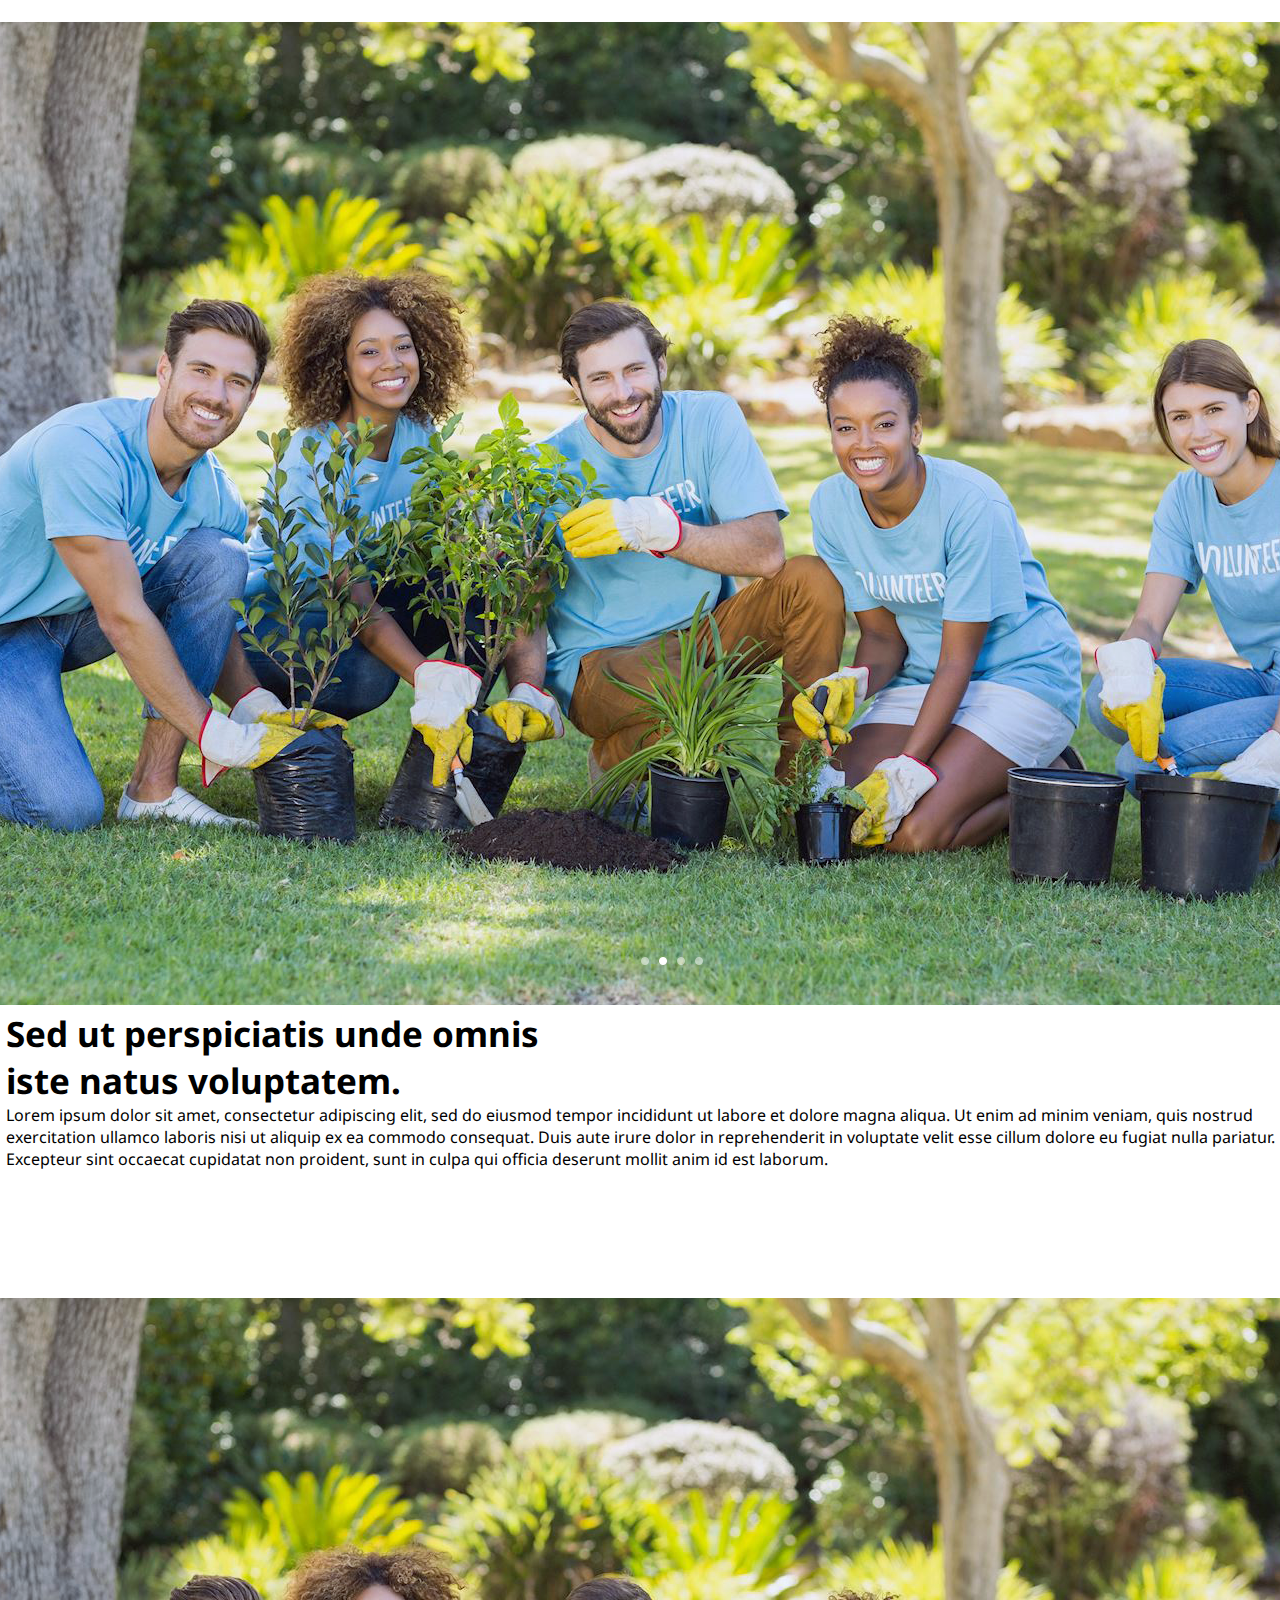
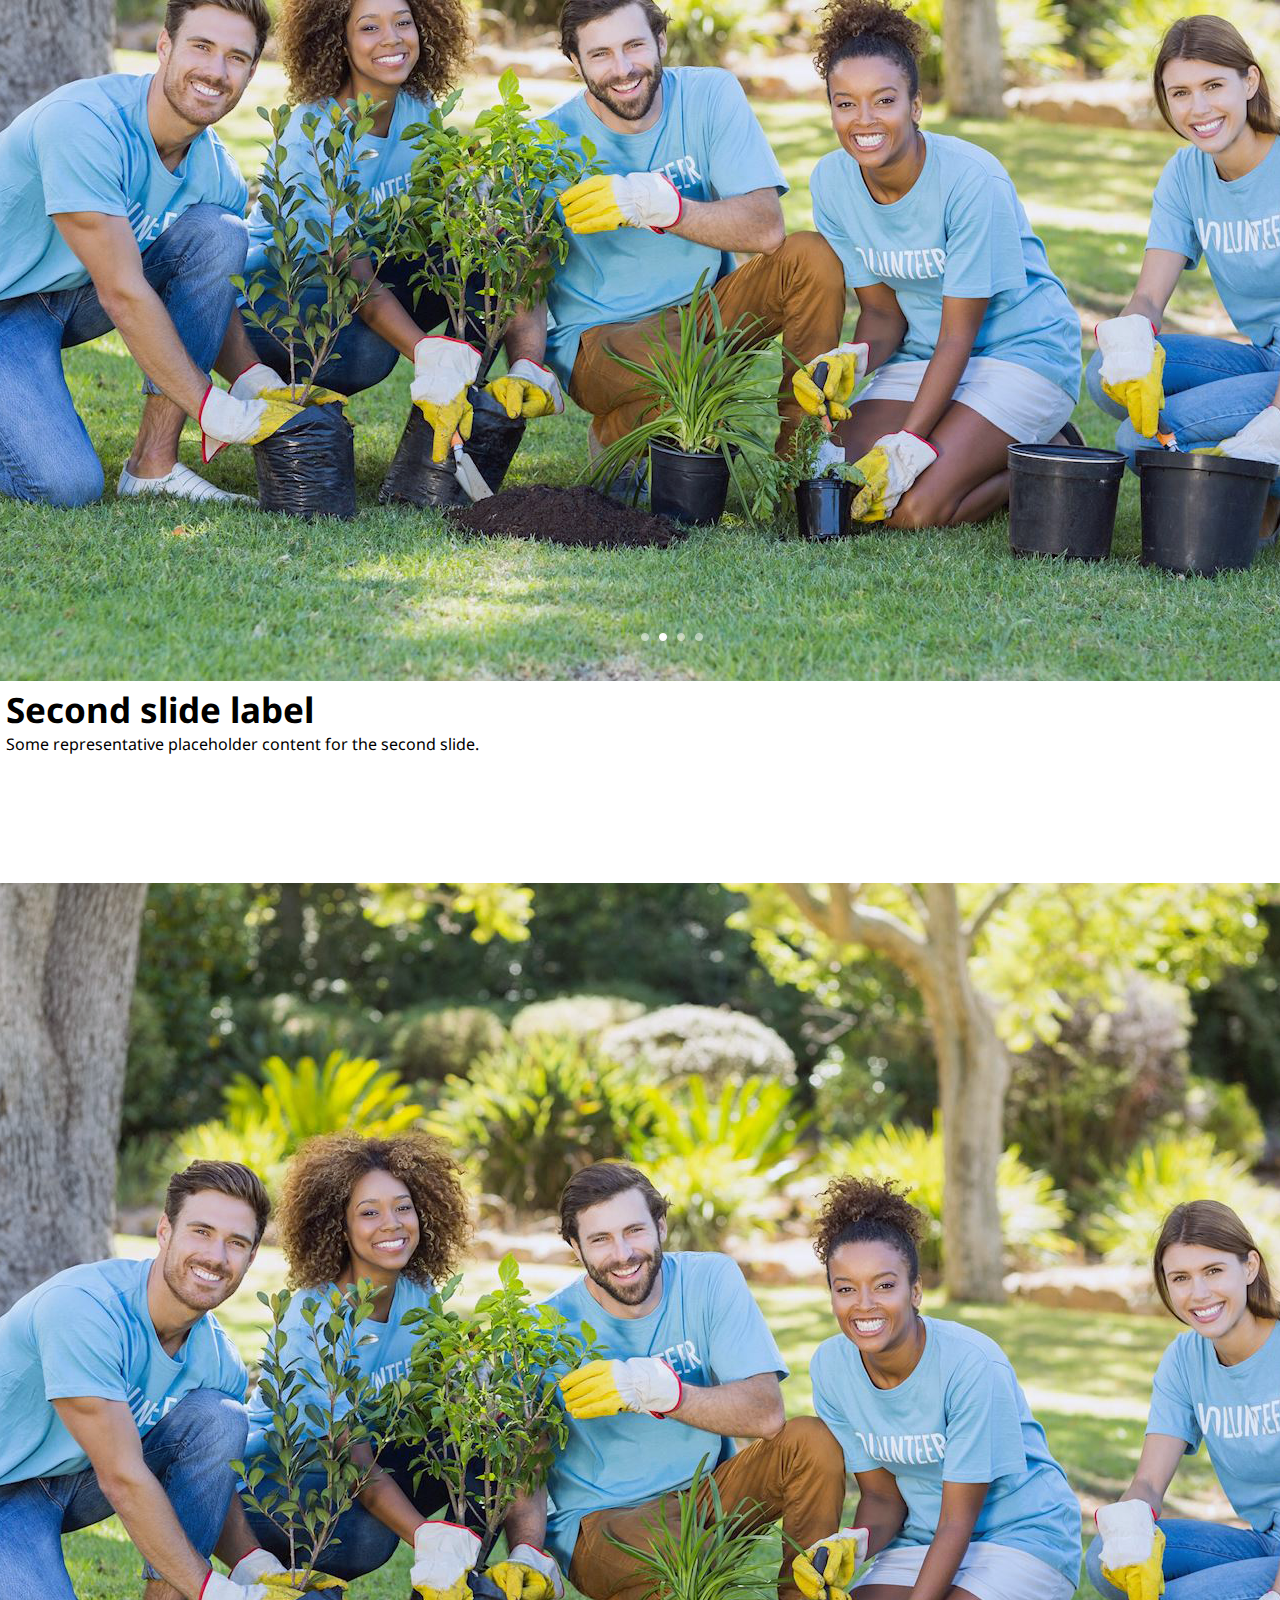
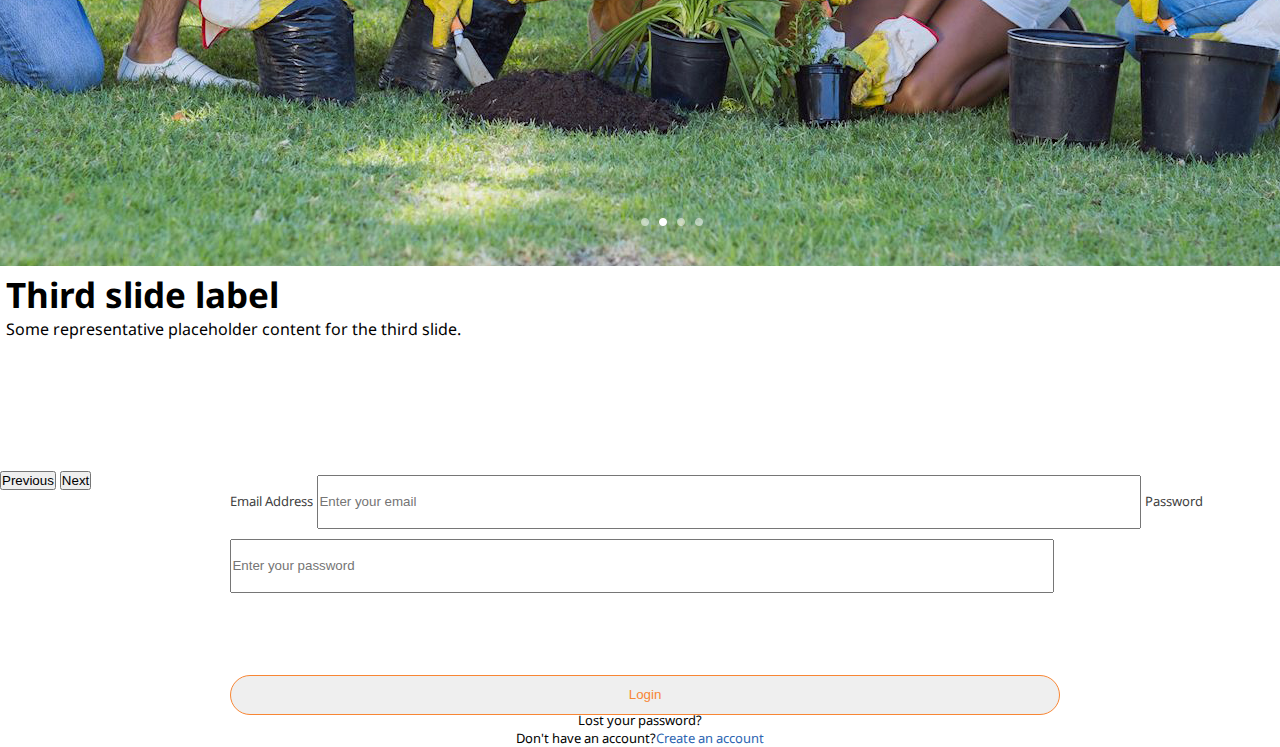
<file: HTML/index.html>
<!DOCTYPE html>
<html>

<head>
  <meta name="viewport" content="width=device-width, initial-scale=1">
  <link href="https://cdn.jsdelivr.net/npm/bootstrap@5.0.2/dist/css/bootstrap.min.css" rel="stylesheet"
    integrity="sha384-EVSTQN3/azprG1Anm3QDgpJLIm9Nao0Yz1ztcQTwFspd3yD65VohhpuuCOmLASjC" crossorigin="anonymous">
  <script src="https://cdn.jsdelivr.net/npm/bootstrap@5.0.2/dist/js/bootstrap.bundle.min.js"
    integrity="sha384-MrcW6ZMFYlzcLA8Nl+NtUVF0sA7MsXsP1UyJoMp4YLEuNSfAP+JcXn/tWtIaxVXM"
    crossorigin="anonymous"></script>

  <link rel="stylesheet" href="./CSS/style.css">
  <link rel="stylesheet" href="./CSS/registration.css">
  <link rel="preconnect" href="https://fonts.googleapis.com">
  <link rel="preconnect" href="https://fonts.gstatic.com" crossorigin>
  <link href="https://fonts.googleapis.com/css2?family=Noto+Sans:wght@300&family=Roboto:wght@300;400&display=swap"
    rel="stylesheet">
</head>

<body>

  <div class="row" style="font-family: 'Noto Sans', sans-serif">

    <div class="col-xl-8">

      <!-- <img src="./images/Grow-Trees-On-the-path-to-environment-sustainability-login.png"> -->
      <div id="carouselExampleCaptions" class="carousel slide" data-bs-ride="false">
        <div class="carousel-indicators">
          <button type="button" data-bs-target="#carouselExampleCaptions" data-bs-slide-to="0" class="active"
            aria-current="true" aria-label="Slide 1"></button>
          <button type="button" data-bs-target="#carouselExampleCaptions" data-bs-slide-to="1"
            aria-label="Slide 2"></button>
          <button type="button" data-bs-target="#carouselExampleCaptions" data-bs-slide-to="2"
            aria-label="Slide 3"></button>
        </div>
        <div class="carousel-inner">
          <div class="carousel-item active">
            <img src="images/Grow-Trees-On-the-path-to-environment-sustainability-login.png" class="d-block w-100"
              alt="...">
            <div class="carousel-caption d-none d-md-block">
              <h5 class="head1">Sed ut perspiciatis unde omnis <br> iste natus voluptatem.</h5>
              <p class="p1">Lorem ipsum dolor sit amet, consectetur adipiscing elit, sed do eiusmod tempor incididunt ut
                labore et dolore magna aliqua. Ut enim ad minim veniam,
                quis nostrud exercitation ullamco laboris nisi ut aliquip ex ea commodo consequat.
                Duis aute irure dolor in reprehenderit in voluptate velit esse cillum dolore eu fugiat nulla pariatur.
                Excepteur sint occaecat cupidatat non proident,
                sunt in culpa qui officia deserunt mollit anim id est laborum.</p>
            </div>
          </div>
          <div class="carousel-item">
            <img src="images/Grow-Trees-On-the-path-to-environment-sustainability-login.png" class="d-block w-100"
              alt="...">
            <div class="carousel-caption d-none d-md-block">
              <h5>Second slide label</h5>
              <p>Some representative placeholder content for the second slide.</p>
            </div>
          </div>
          <div class="carousel-item">
            <img src="images/Grow-Trees-On-the-path-to-environment-sustainability-login.png" class="d-block w-100"
              alt="...">
            <div class="carousel-caption d-none d-md-block">
              <h5>Third slide label</h5>
              <p>Some representative placeholder content for the third slide.</p>
            </div>
          </div>
        </div>
        <button class="carousel-control-prev" type="button" data-bs-target="#carouselExampleCaptions"
          data-bs-slide="prev">
          <span class="carousel-control-prev-icon" aria-hidden="true"></span>
          <span class="visually-hidden">Previous</span>
        </button>
        <button class="carousel-control-next" type="button" data-bs-target="#carouselExampleCaptions"
          data-bs-slide="next">
          <span class="carousel-control-next-icon" aria-hidden="true"></span>
          <span class="visually-hidden">Next</span>
        </button>
      </div>
    </div>
    <div class="col-xl-4 ">

      <form class="mailpass3">
        <div class="mail">


          <div class="pass">
            <label class="form-label-email">Email Address</label>
            <input type="email" placeholder="Enter your email" class="form-control" class="form-control1">
            <label class="form-label">Password</label>
            <input type="password" placeholder="Enter your password" class="form-control">
            
          </div>
        </div>
        <button type="submit" class="btn">Login</button>
        <br>
        <br>

      </form>
      <div class="lost1">

        <a href="" style="color:black">Lost your password?</a> <br>
        <span class="acc1">Don't have an account?<a href="" style="color:#2B64B1">Create an account</a></span><br>

      </div>
    </div>
  </div>

  <div class="privacy2">
    <a href="">Privacy Policy</a>
  </div>
  </div>

</body>

</html>
</file>
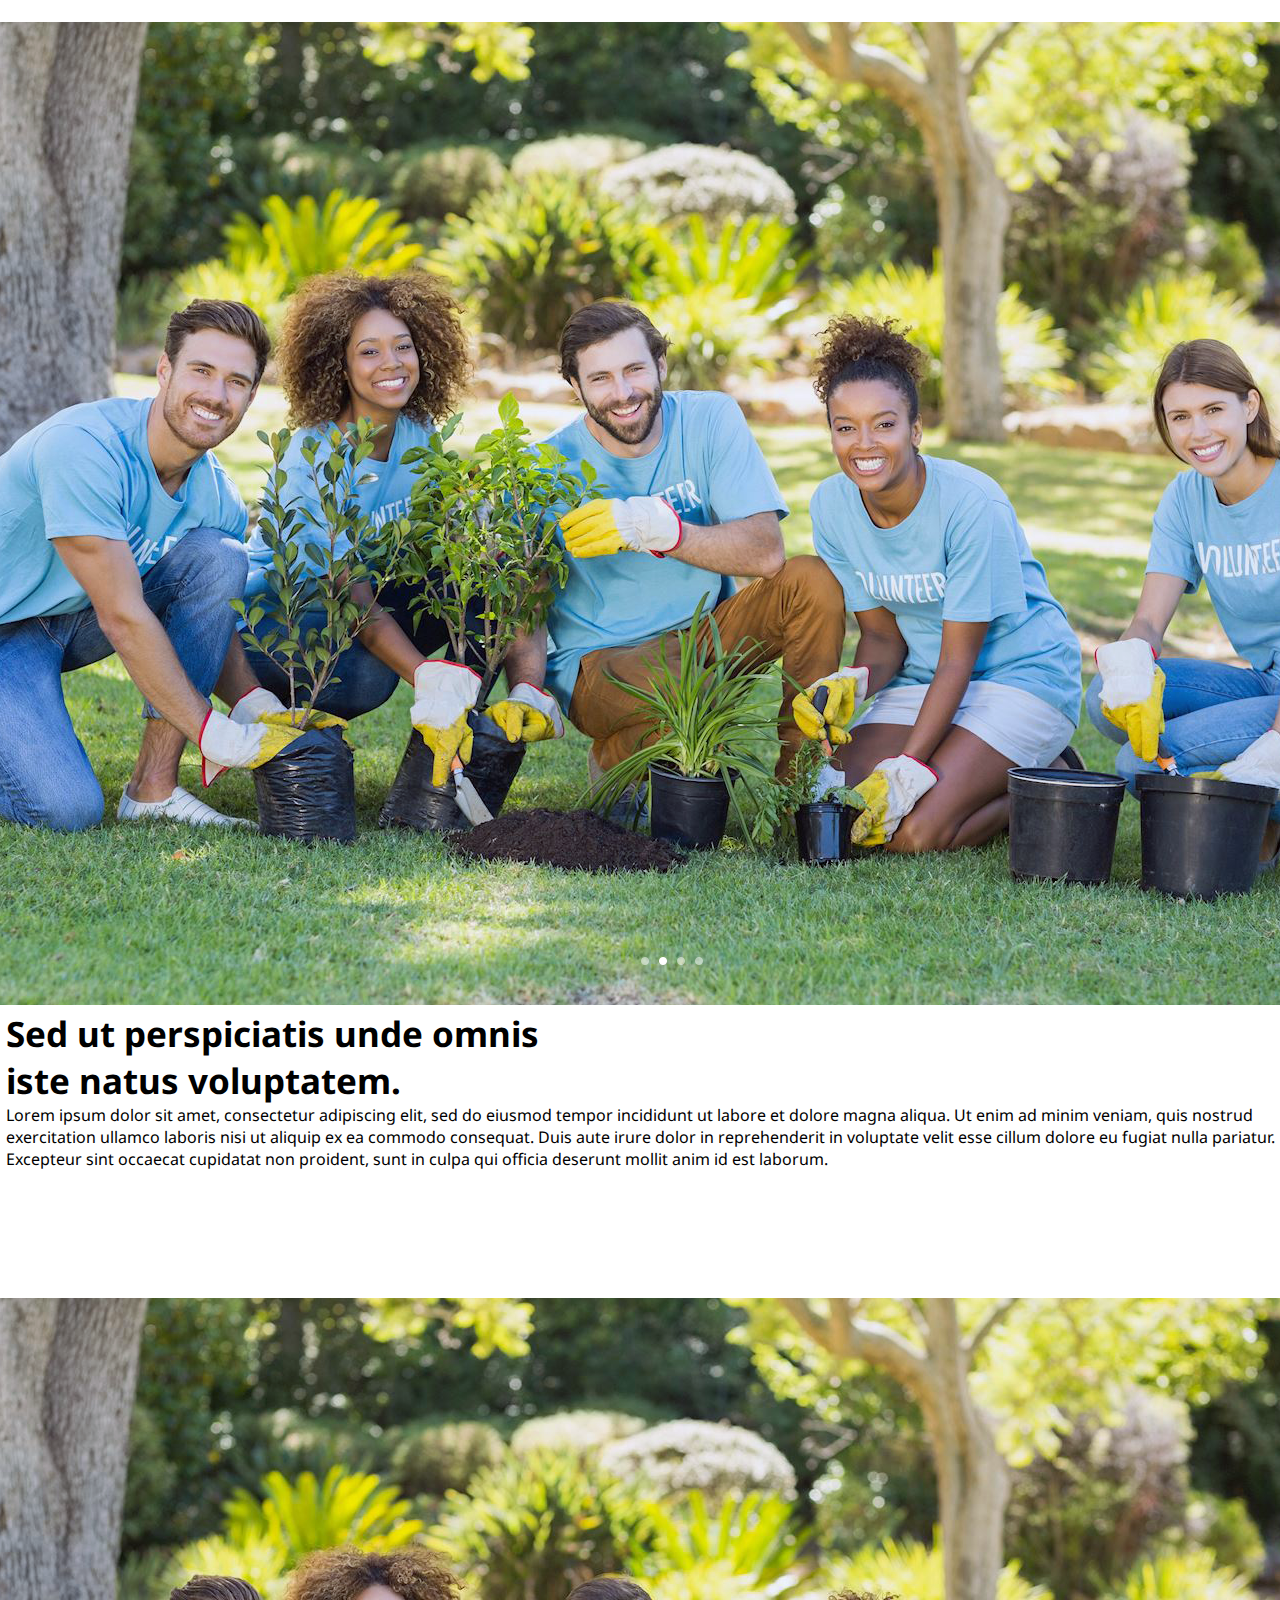
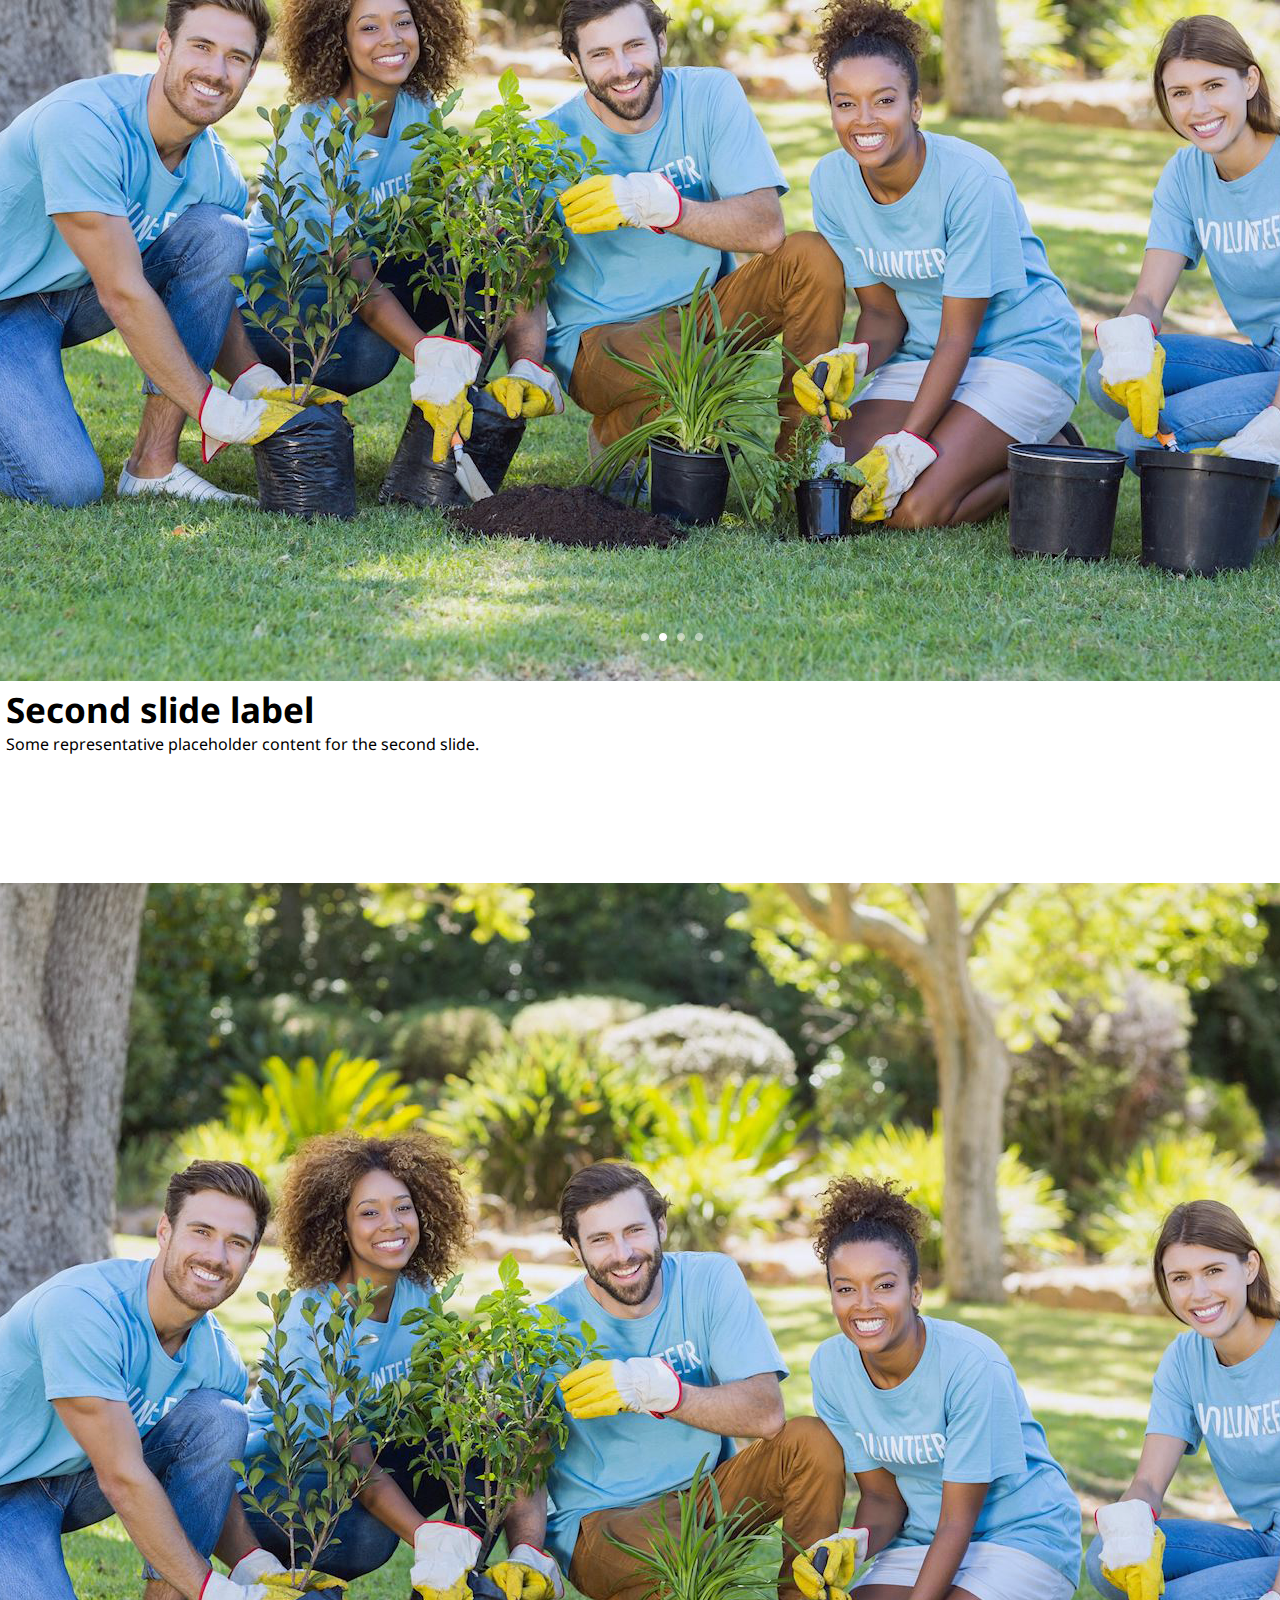
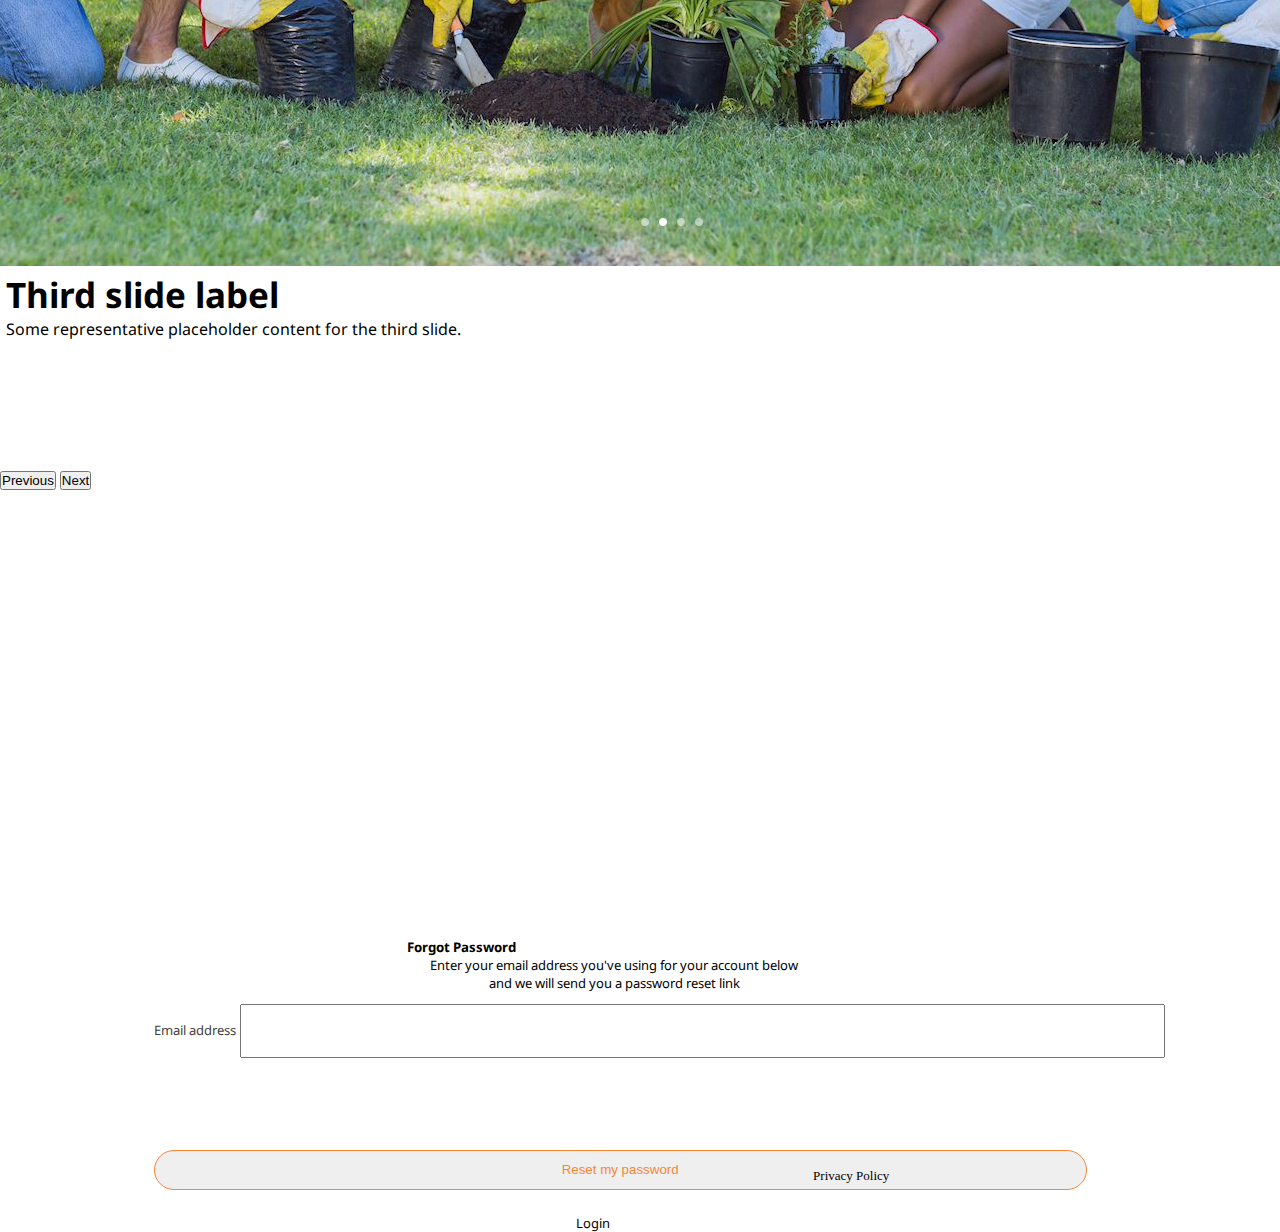
<file: HTML/forgot.html>
<!DOCTYPE html>
<html>
<head>
    <meta name="viewport" content="width=device-width, initial-scale=1">
    <link href="https://cdn.jsdelivr.net/npm/bootstrap@5.0.2/dist/css/bootstrap.min.css" rel="stylesheet" integrity="sha384-EVSTQN3/azprG1Anm3QDgpJLIm9Nao0Yz1ztcQTwFspd3yD65VohhpuuCOmLASjC" crossorigin="anonymous">
    <script src="https://cdn.jsdelivr.net/npm/bootstrap@5.0.2/dist/js/bootstrap.bundle.min.js" integrity="sha384-MrcW6ZMFYlzcLA8Nl+NtUVF0sA7MsXsP1UyJoMp4YLEuNSfAP+JcXn/tWtIaxVXM" crossorigin="anonymous"></script>
    
    <link rel="stylesheet" href="./CSS/style.css"> 
    <link rel="stylesheet" href="./CSS/forgot.css">
    <link rel="preconnect" href="https://fonts.googleapis.com">
<link rel="preconnect" href="https://fonts.gstatic.com" crossorigin>
<link href="https://fonts.googleapis.com/css2?family=Noto+Sans:wght@300&family=Roboto:wght@300;400&display=swap" rel="stylesheet">
</head>

<body>
    
    <div class="row" style="font-family: 'Noto Sans', sans-serif" >
        
<div  class="col-lg-8" >

<!-- <img src="./images/Grow-Trees-On-the-path-to-environment-sustainability-login.png"> -->
<div id="carouselExampleCaptions" class="carousel slide" data-bs-ride="false">
    <div class="carousel-indicators">
      <button type="button" data-bs-target="#carouselExampleCaptions" data-bs-slide-to="0" class="active" aria-current="true" aria-label="Slide 1"></button>
      <button type="button" data-bs-target="#carouselExampleCaptions" data-bs-slide-to="1" aria-label="Slide 2"></button>
      <button type="button" data-bs-target="#carouselExampleCaptions" data-bs-slide-to="2" aria-label="Slide 3"></button>
    </div>
    <div class="carousel-inner">
      <div class="carousel-item active">
        <img src="images/Grow-Trees-On-the-path-to-environment-sustainability-login.png" class="d-block w-100" alt="...">
        <div class="carousel-caption d-none d-md-block">
          <h5 class="head1">Sed ut perspiciatis unde omnis <br> iste natus voluptatem.</h5>
          <p class="p1">Lorem ipsum dolor sit amet, consectetur adipiscing elit, sed do eiusmod tempor incididunt ut labore et dolore magna aliqua. Ut enim ad minim veniam, 
              quis nostrud exercitation ullamco laboris nisi ut aliquip ex ea commodo consequat.
               Duis aute irure dolor in reprehenderit in voluptate velit esse cillum dolore eu fugiat nulla pariatur. Excepteur sint occaecat cupidatat non proident,
               sunt in culpa qui officia deserunt mollit anim id est laborum.</p>
        </div>
      </div>
      <div class="carousel-item">
        <img src="images/Grow-Trees-On-the-path-to-environment-sustainability-login.png" class="d-block w-100" alt="...">
        <div class="carousel-caption d-none d-md-block">
          <h5>Second slide label</h5>
          <p>Some representative placeholder content for the second slide.</p>
        </div>
      </div>
      <div class="carousel-item">
        <img src="images/Grow-Trees-On-the-path-to-environment-sustainability-login.png" class="d-block w-100" alt="...">
        <div class="carousel-caption d-none d-md-block">
          <h5>Third slide label</h5>
          <p>Some representative placeholder content for the third slide.</p>
        </div>
      </div>
    </div>
    <button class="carousel-control-prev" type="button" data-bs-target="#carouselExampleCaptions" data-bs-slide="prev">
      <span class="carousel-control-prev-icon" aria-hidden="true"></span>
      <span class="visually-hidden">Previous</span>
    </button>
    <button class="carousel-control-next" type="button" data-bs-target="#carouselExampleCaptions" data-bs-slide="next">
      <span class="carousel-control-next-icon" aria-hidden="true"></span>
      <span class="visually-hidden">Next</span>
    </button>
  </div>
</div>
<div class="col-lg-4 "  >
          
    <form class="mailpass1">
        <div class="mail">
              <div class="abcd">
                  <h5 class="frgtpsd">Forgot Password</h5>
                <p class="instruction" >Enter your email address you've using for your account below<br>
                                          and we will send you a password reset link
                </p></div>
                
                
          <label class="form-label">Email address</label>
          <input type="email" class="form-control">
        </div>
        <button type="submit" class="btn">Reset my password</button>
        <br>
        <br>
       
      </form>
      <div class="loginbutn">
      <a href="#" >Login</a> <br>
      </div>
      </div>
</div>

<div class="privacy">
  <a href="" >Privacy Policy</a>
  </div>
</div>

</body>
</html>
</file>
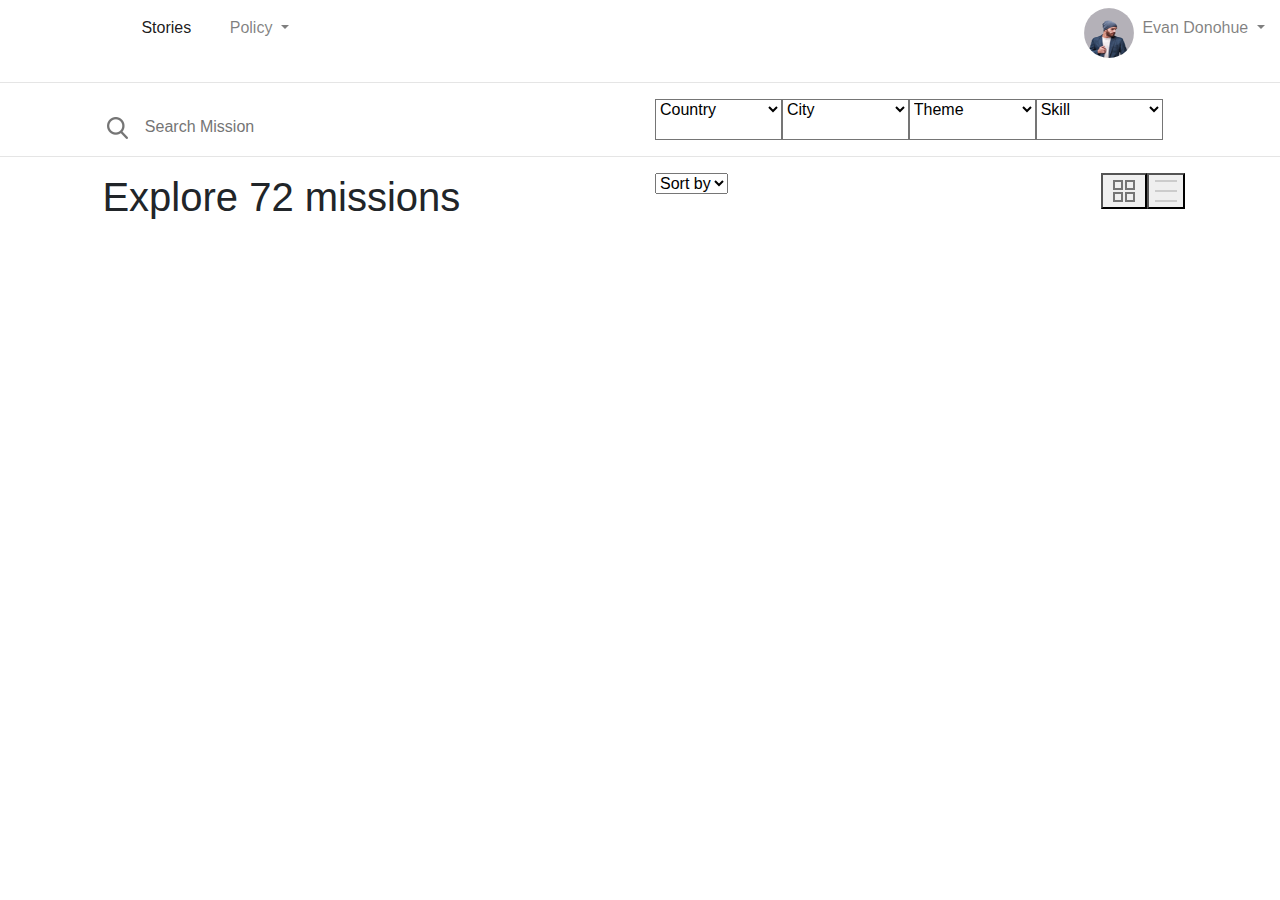
<file: HTML/LandingPage.html>
<html>

<head>
  <link href="https://cdn.jsdelivr.net/npm/bootstrap@5.0.2/dist/css/bootstrap.min.css" rel="stylesheet"
    integrity="sha384-EVSTQN3/azprG1Anm3QDgpJLIm9Nao0Yz1ztcQTwFspd3yD65VohhpuuCOmLASjC" crossorigin="anonymous">

  <script src="https://cdn.jsdelivr.net/npm/bootstrap@5.0.2/dist/js/bootstrap.bundle.min.js"
    integrity="sha384-MrcW6ZMFYlzcLA8Nl+NtUVF0sA7MsXsP1UyJoMp4YLEuNSfAP+JcXn/tWtIaxVXM"
    crossorigin="anonymous"></script>
  <meta charset="UTF-8">
  <meta name="viewport" content="width=device-width, initial-scale=1.0">
  <link rel="stylesheet" href="https://cdn.jsdelivr.net/npm/bootstrap@4.3.1/dist/css/bootstrap.min.css"
    integrity="sha384-ggOyR0iXCbMQv3Xipma34MD+dH/1fQ784/j6cY/iJTQUOhcWr7x9JvoRxT2MZw1T" crossorigin="anonymous">
  <script src="https://code.jquery.com/jquery-3.3.1.slim.min.js"
    integrity="sha384-q8i/X+965DzO0rT7abK41JStQIAqVgRVzpbzo5smXKp4YfRvH+8abtTE1Pi6jizo"
    crossorigin="anonymous"></script>
  <script src="https://cdn.jsdelivr.net/npm/popper.js@1.14.7/dist/umd/popper.min.js"
    integrity="sha384-UO2eT0CpHqdSJQ6hJty5KVphtPhzWj9WO1clHTMGa3JDZwrnQq4sF86dIHNDz0W1"
    crossorigin="anonymous"></script>
  <script src="https://cdn.jsdelivr.net/npm/bootstrap@4.3.1/dist/js/bootstrap.min.js"
    integrity="sha384-JjSmVgyd0p3pXB1rRibZUAYoIIy6OrQ6VrjIEaFf/nJGzIxFDsf4x0xIM+B07jRM"
    crossorigin="anonymous"></script>

  <link rel="stylesheet" href="./CSS/landing.css">
</head>

<body>
  <div class="main">
    <nav class="navbar navbar-expand-lg navbar-light  ">
      <div class="container">


        <button class="navbar-toggler" type="button" data-toggle="collapse" data-target="#navbarSupportedContent"
          aria-controls="navbarSupportedContent" aria-expanded="false" aria-label="Toggle navigation">
          <span class="navbar-toggler-icon"></span>
        </button>

        <div class="collapse navbar-collapse" id="navbarSupportedContent" ">
      <ul class=" navbar-nav mr-auto">
          <li class="nav-item active story">
            <a class="nav-link " href="#">Stories <span class="sr-only">(current)</span></a>
          </li>


          <li class="nav-item dropdown">
            <a class="nav-link dropdown-toggle policy" href="#" id="navbarDropdown1" role="button"
              data-toggle="dropdown" aria-haspopup="true" aria-expanded="false">
              Policy
            </a>
            <div class="dropdown-menu" aria-labelledby="navbarDropdown">
              <a class="dropdown-item" href="#">Action</a>
              <a class="dropdown-item" href="#">Another action</a>
              <div class="dropdown-divider"></div>
              <a class="dropdown-item" href="#">Something else here</a>
            </div>
          </li>

          <img src="images/user-img.png" class="image1">
          <li class="nav-item dropdown">
            <a class="nav-link dropdown-toggle" href="#" id="navbarDropdown" role="button" data-toggle="dropdown"
              aria-haspopup="true" aria-expanded="false">
              Evan Donohue
            </a>
            <div class="dropdown-menu" aria-labelledby="navbarDropdown">
              <a class="dropdown-item" href="#">Action</a>
              <a class="dropdown-item" href="#">Another action</a>
              <div class="dropdown-divider"></div>
              <a class="dropdown-item" href="#">Something else here</a>
            </div>
          </li>

          </ul>

        </div>
      </div>

    </nav>


   </div>
   <hr>
   <div class="main">
    <div class="container-fluid">
      <div class="row">
      <div class="col-md-6 ">


        <img src="images/search.png" class="imgsearch">
        <input type="search" class="searchh" placeholder="Search Mission" aria-label="Search">
      </div>
   
    <div class="col-md-6 d-flex filterbox1">
      <div class="filterbox">
        <div class="navbar-nav ms-4  uname">
          <select name="Country" style="border:none; background:none;">
            <option selected disabled hidden>Country</option>
            <option value="2" style="border:none">2222</option>
            <option value="3" style="border:none">33333</option>
            <option value="4" style="border:none">44444</option>
          </select>
        </div>
      </div>
      <div class="filterbox">
        <div class="navbar-nav ms-4  uname">
          <select name="City" style="border:none; background:none;">
            <option selected disabled hidden>City</option>
            <option value="2" style="border:none">2222</option>
            <option value="3" style="border:none">33333</option>
            <option value="4" style="border:none">44444</option>
          </select>
        </div>
      </div>
      <div class="filterbox">
        <div class="navbar-nav ms-4  uname">
          <select name="Theme" style="border:none; background:none;">
            <option selected disabled hidden>Theme</option>
            <option value="2" style="border:none">2222</option>
            <option value="3" style="border:none">33333</option>
            <option value="4" style="border:none">44444</option>
          </select>
        </div>
      </div>
      <div class="filterbox">
        <div class="navbar-nav ms-4  uname">
          <select name="skill" style="border:none; background:none;">
            <option selected disabled hidden>Skill</option>
            <option value="2" style="border:none">2222</option>
            <option value="3" style="border:none">33333</option>
            <option value="4" style="border:none">44444</option>
          </select>
        </div>
      </div>


    </div>




   
  </div>
  </div>
  </div>

  <hr>

  <div class="main">
    <div class="row">
      <div class="col-sm-6">
    <div class="mission ">
    <h1><span class=explore>Explore</span> 72 missions</h1>
  </div>
</div>
    <div class="col-sm-6">
      <div class="row">
       <div class="col-sm-10">
        <select class="sortby" name="skill"  background:none;">
          <option selected disabled hidden>Sort by</option>
          <option value="2" style="border:none">2222</option>
          <option value="3" style="border:none">33333</option>
          <option value="4" style="border:none">44444</option>
        </select>
       </div>
       <button id="grdbtn" onclick="grid1()"><img src="images/grid.png"></button>
        <button id="lstbtn" onclick="list1()"><img src="images/list.png"></button>
        <!-- <button class="col-sm-2" style="display:flex"> <div> <img data-view="list-view" class="li-list active"  id="lstbtn" onclick="list1()" src="images/grid.png"></div>
        
        <img  data-view="grid-view" class="li-grid" id="grdbtn" onclick="grid1()" src="images/list.png">  -->
        </div>
        
  </div>
   
  </div>
  </div>
  <script>
    function  myFunction(){
       document.getElementById('listp').style.display="none" ;
    }
    function list1() {
       document.getElementById('grdp').style.display="none" ;
       document.getElementById('listp').style.display="block" ;
   }
   function grid1() {
       document.getElementById('listp').style.display="none" ;
       document.getElementById('grdp').style.display="block" ;
   }

   </script>
    <script src="https://cdn.jsdelivr.net/npm/bootstrap@5.0.2/dist/js/bootstrap.bundle.min.js"
      integrity="sha384-MrcW6ZMFYlzcLA8Nl+NtUVF0sA7MsXsP1UyJoMp4YLEuNSfAP+JcXn/tWtIaxVXM"
      crossorigin="anonymous"></script>
</body>

</html>
</file>
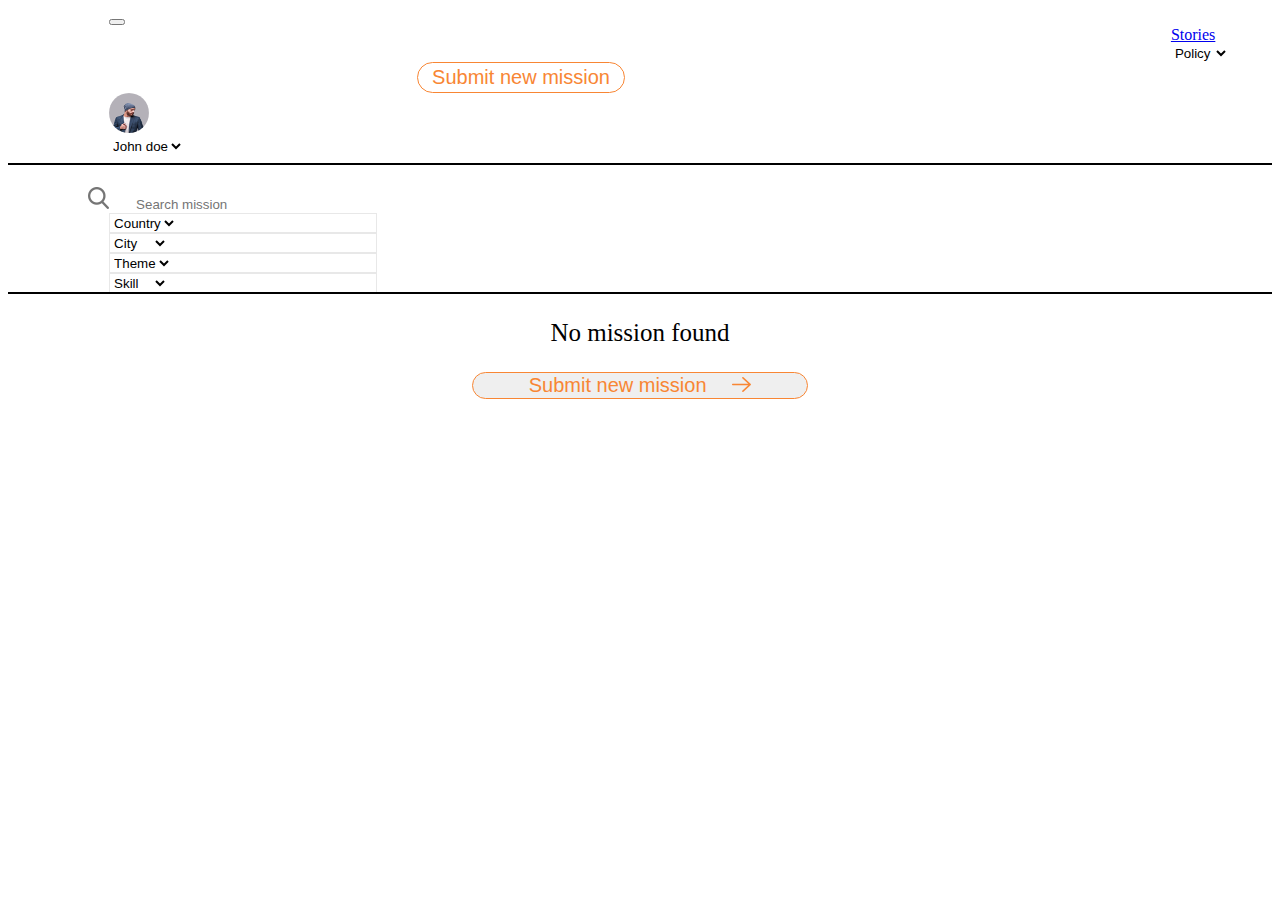
<file: HTML/nomissionfound.html>
<!DOCTYPE html>
<html lang="en">

<head>
    <link href="https://cdn.jsdelivr.net/npm/bootstrap@5.0.2/dist/css/bootstrap.min.css" rel="stylesheet"
        integrity="sha384-EVSTQN3/azprG1Anm3QDgpJLIm9Nao0Yz1ztcQTwFspd3yD65VohhpuuCOmLASjC" crossorigin="anonymous">
    <script src="https://cdn.jsdelivr.net/npm/bootstrap@5.0.2/dist/js/bootstrap.bundle.min.js"
        integrity="sha384-MrcW6ZMFYlzcLA8Nl+NtUVF0sA7MsXsP1UyJoMp4YLEuNSfAP+JcXn/tWtIaxVXM"
        crossorigin="anonymous"></script>
    <link rel="stylesheet" href="./CSS/nomisssionfound.css">
    <meta charset="UTF-8">
    <meta name="viewport" content="width=device-width, initial-scale=1.0">
    <title>Document</title>
</head>

<body>
    <div class="main">
        <div class="m-4 mainheader">
            <nav class="navbar navbar-expand-lg navbar-light  " style="background-color: white;">
                <div class="container-fluid">

                    <button type="button" class="navbar-toggler" data-bs-toggle="collapse"
                        data-bs-target="#navbarCollapse">
                        <span class="navbar-toggler-icon"></span>
                    </button>
                    <div class="collapse navbar-collapse" id="navbarCollapse">
                        <div class="navbar-nav ">
                            <a href="#" class="nav-item nav-link hdrstry"
                                style="padding-bottom: 0rem; padding-top: 0rem;">Stories</a>

                        </div>
                        <div class="navbar-nav   ">
                            <select name="policy" class=" hdrplcy" style="border:none; background:none;">
                                <option style="border:none" selected disabled hidden>Policy</option>
                                <option value="2" style="border:none">2222</option>
                                <option value="3" style="border:none">33333</option>
                                <option value="4" style="border:none">44444</option>
                            </select>
                        </div>
                        <button class="btnhead">Submit new mission</button>
                        <div class="navbar-nav ms-auto ">
                            <img class="userimg" src="images/user-img.png">
                        </div>

                        <div class="navbar-nav ms-4  uname">
                            <select name="username" style="border:none; background:none;">
                                <option selected disabled hidden>John doe</option>
                                <option value="2" style="border:none">2222</option>
                                <option value="3" style="border:none">33333</option>
                                <option value="4" style="border:none">44444</option>
                            </select>
                        </div>
                    </div>
                </div>

            </nav>

        </div>
    </div>
    <hr class="lines">
    <div class="main">
        <div class="container-fluid">
            <div class="row">
                <div class="col-md-6 ">


                    <img src="images/search.png" class="imgsearch">
                    <input type="search" class="searchh" placeholder="Search mission" aria-label="Search">
                </div>

                <div class="col-md-6 d-flex filterbox1">
                    <div class="filterbox">
                        <div class="navbar-nav ms-4  uname">
                            <select name="Country" style="border:none; background:none;">
                                <option selected disabled hidden>Country</option>
                                <option value="2" style="border:none">2222</option>
                                <option value="3" style="border:none">33333</option>
                                <option value="4" style="border:none">44444</option>
                            </select>
                        </div>
                    </div>
                    <div class="filterbox">
                        <div class="navbar-nav ms-4  uname">
                            <select name="City" style="border:none; background:none;">
                                <option selected disabled hidden>City</option>
                                <option value="2" style="border:none">2222</option>
                                <option value="3" style="border:none">33333</option>
                                <option value="4" style="border:none">44444</option>
                            </select>
                        </div>
                    </div>
                    <div class="filterbox">
                        <div class="navbar-nav ms-4  uname">
                            <select name="Theme" style="border:none; background:none;">
                                <option selected disabled hidden>Theme</option>
                                <option value="2" style="border:none">2222</option>
                                <option value="3" style="border:none">33333</option>
                                <option value="4" style="border:none">44444</option>
                            </select>
                        </div>
                    </div>
                    <div class="filterbox">
                        <div class="navbar-nav ms-4  uname">
                            <select name="skill" style="border:none; background:none;">
                                <option selected disabled hidden>Skill</option>
                                <option value="2" style="border:none">2222</option>
                                <option value="3" style="border:none">33333</option>
                                <option value="4" style="border:none">44444</option>
                            </select>
                        </div>
                    </div>


                </div>





            </div>
        </div>
    </div>
    <hr class="bline">

    <p class="nomsnfound">No mission found</p>

    <div style="text-align: center;">
        <button  class="btn">Submit new mission<img class="arrow" src="images/right-arrow.png"></button>
    </div>
</body>

</html>
</file>
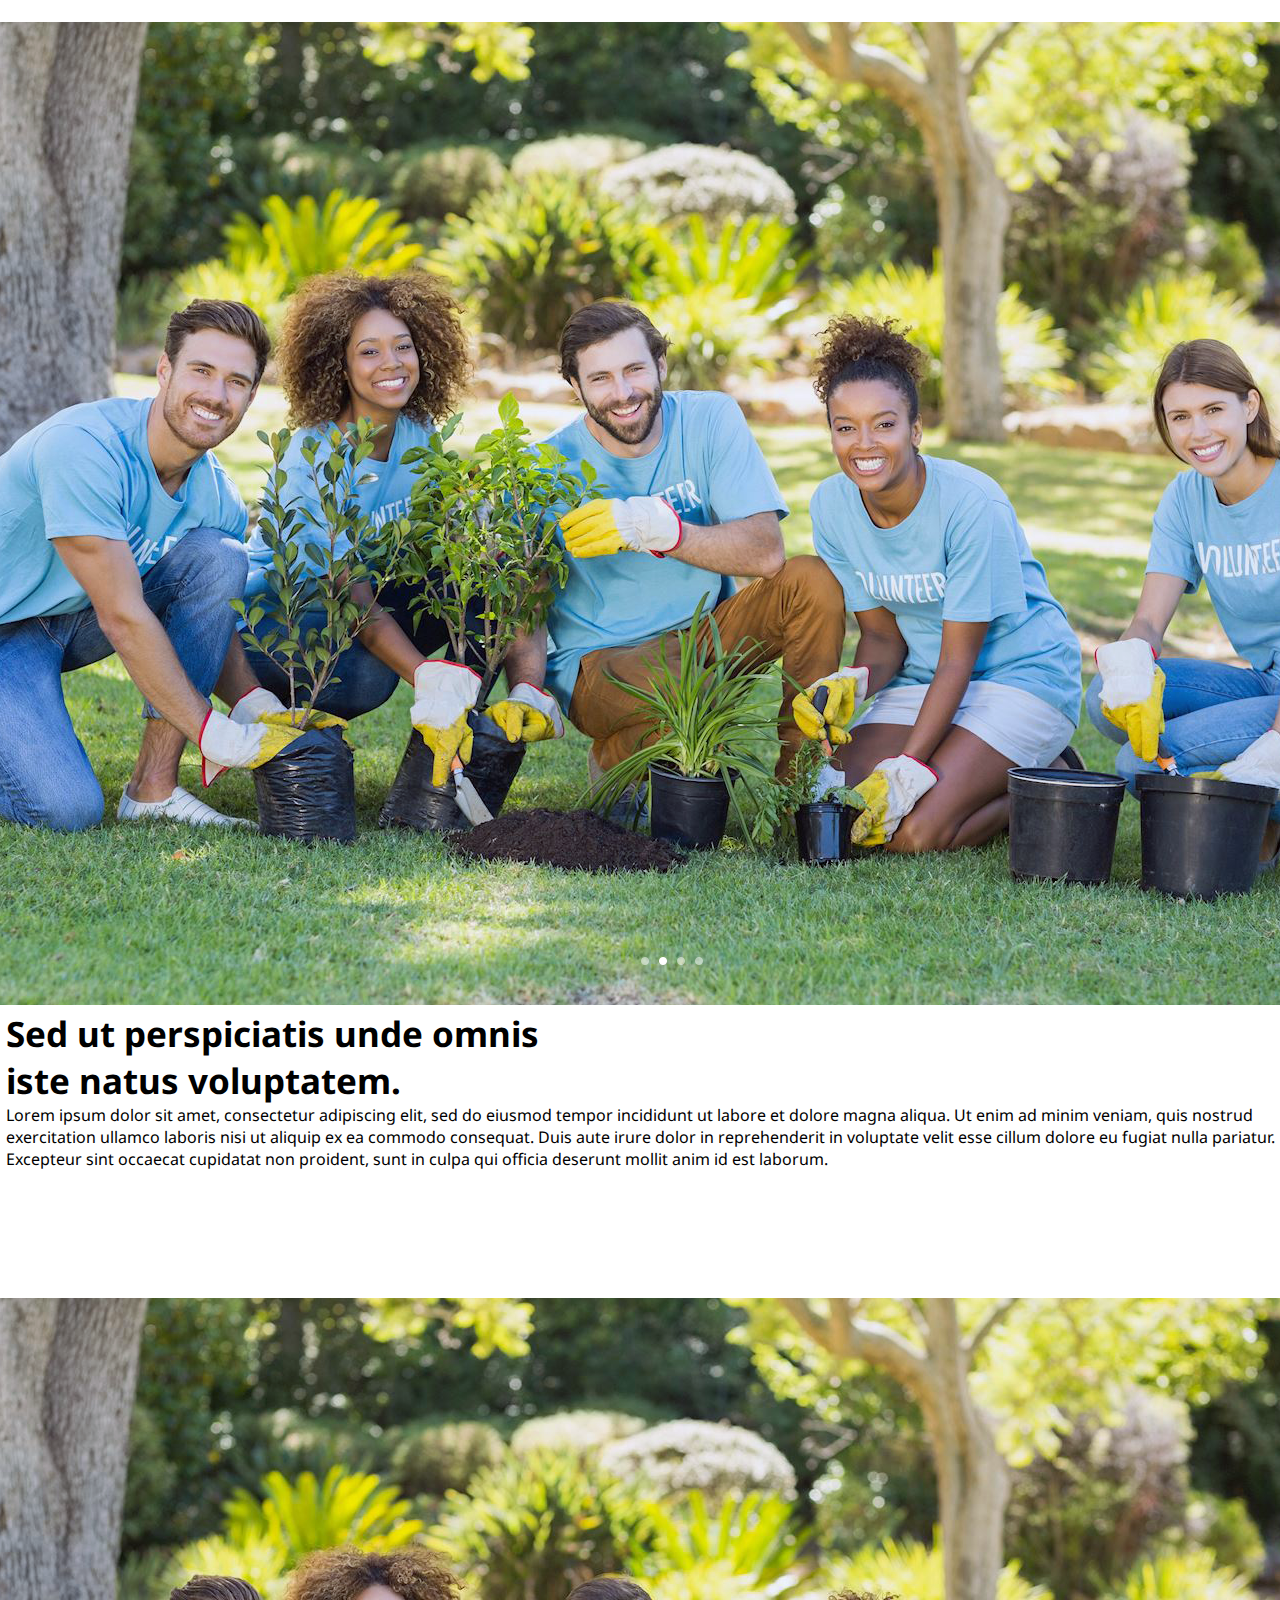
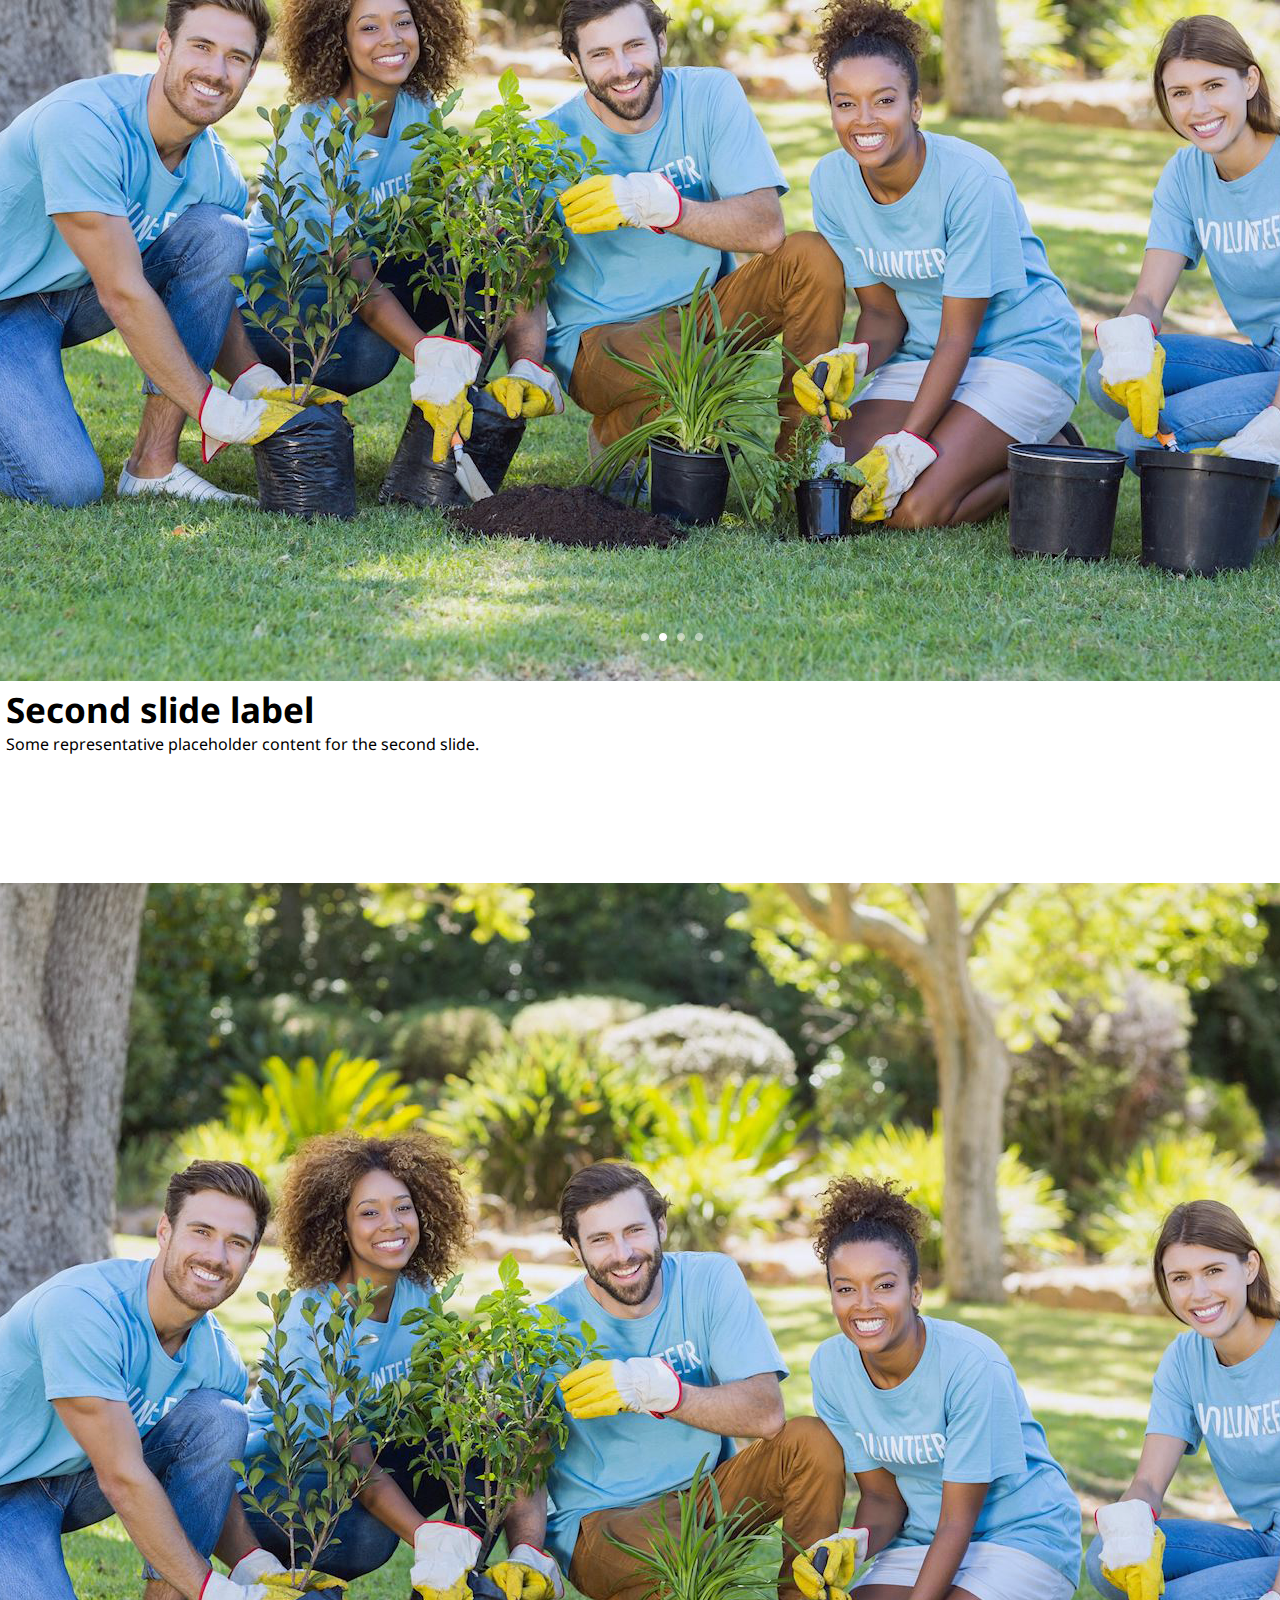
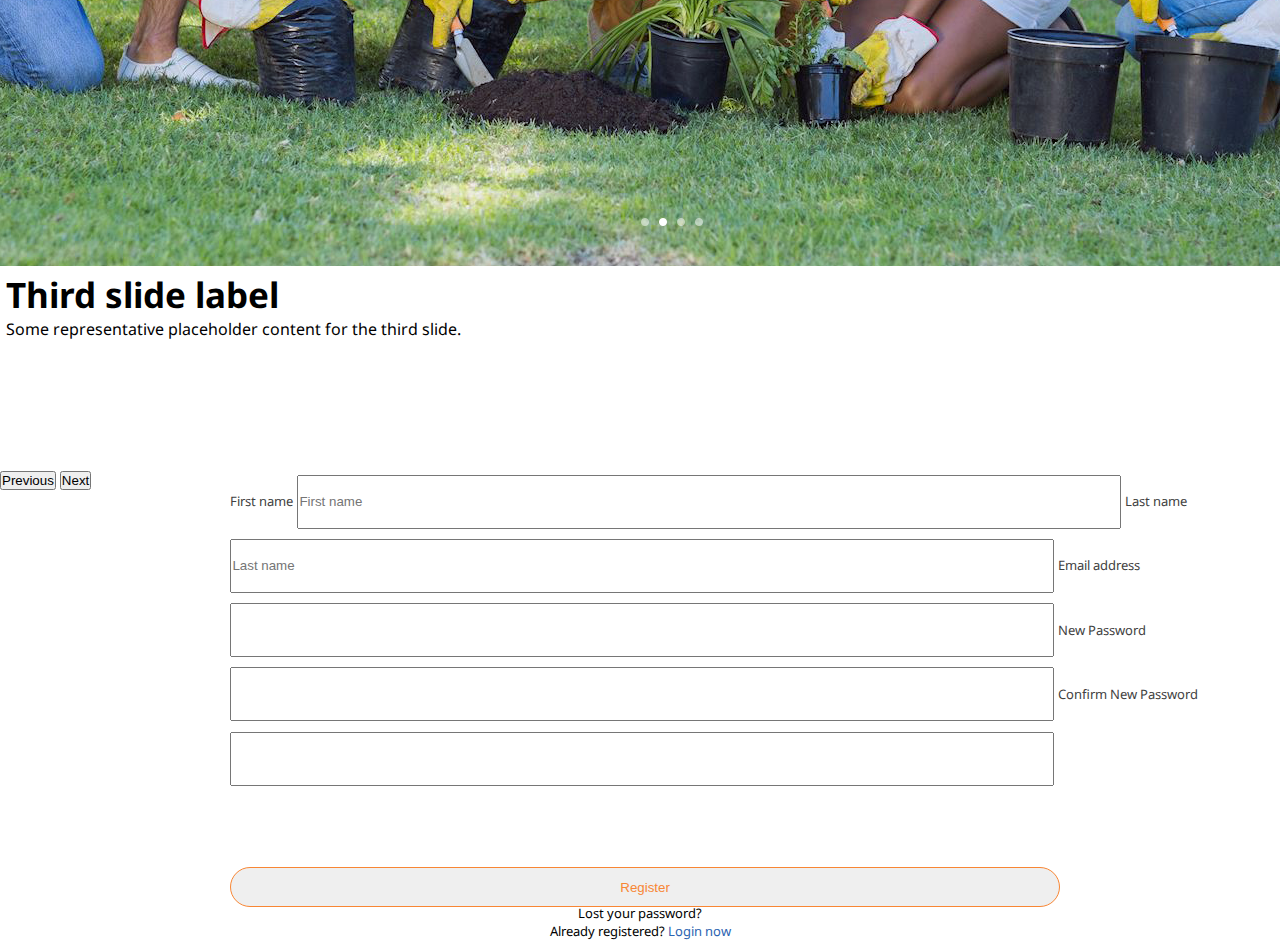
<file: HTML/registration.html>
<!DOCTYPE html>
<html>
<head>
    <meta name="viewport" content="width=device-width, initial-scale=1">
    <link href="https://cdn.jsdelivr.net/npm/bootstrap@5.0.2/dist/css/bootstrap.min.css" rel="stylesheet" integrity="sha384-EVSTQN3/azprG1Anm3QDgpJLIm9Nao0Yz1ztcQTwFspd3yD65VohhpuuCOmLASjC" crossorigin="anonymous">
    <script src="https://cdn.jsdelivr.net/npm/bootstrap@5.0.2/dist/js/bootstrap.bundle.min.js" integrity="sha384-MrcW6ZMFYlzcLA8Nl+NtUVF0sA7MsXsP1UyJoMp4YLEuNSfAP+JcXn/tWtIaxVXM" crossorigin="anonymous"></script>
    
    <link rel="stylesheet" href="./CSS/style.css"> 
    <link rel="stylesheet" href="./CSS/registration.css">
    <link rel="preconnect" href="https://fonts.googleapis.com">
<link rel="preconnect" href="https://fonts.gstatic.com" crossorigin>
<link href="https://fonts.googleapis.com/css2?family=Noto+Sans:wght@300&family=Roboto:wght@300;400&display=swap" rel="stylesheet">
</head>

<body>
    
    <div class="row" style="font-family: 'Noto Sans', sans-serif" >
        
<div  class="col-xl-8" >

<!-- <img src="./images/Grow-Trees-On-the-path-to-environment-sustainability-login.png"> -->
<div id="carouselExampleCaptions" class="carousel slide" data-bs-ride="false">
    <div class="carousel-indicators">
      <button type="button" data-bs-target="#carouselExampleCaptions" data-bs-slide-to="0" class="active" aria-current="true" aria-label="Slide 1"></button>
      <button type="button" data-bs-target="#carouselExampleCaptions" data-bs-slide-to="1" aria-label="Slide 2"></button>
      <button type="button" data-bs-target="#carouselExampleCaptions" data-bs-slide-to="2" aria-label="Slide 3"></button>
    </div>
    <div class="carousel-inner">
      <div class="carousel-item active">
        <img src="images/Grow-Trees-On-the-path-to-environment-sustainability-login.png" class="d-block w-100" alt="...">
        <div class="carousel-caption d-none d-md-block">
          <h5 class="head1">Sed ut perspiciatis unde omnis <br> iste natus voluptatem.</h5>
          <p class="p1">Lorem ipsum dolor sit amet, consectetur adipiscing elit, sed do eiusmod tempor incididunt ut labore et dolore magna aliqua. Ut enim ad minim veniam, 
              quis nostrud exercitation ullamco laboris nisi ut aliquip ex ea commodo consequat.
               Duis aute irure dolor in reprehenderit in voluptate velit esse cillum dolore eu fugiat nulla pariatur. Excepteur sint occaecat cupidatat non proident,
               sunt in culpa qui officia deserunt mollit anim id est laborum.</p>
        </div>
      </div>
      <div class="carousel-item">
        <img src="images/Grow-Trees-On-the-path-to-environment-sustainability-login.png" class="d-block w-100" alt="...">
        <div class="carousel-caption d-none d-md-block">
          <h5>Second slide label</h5>
          <p>Some representative placeholder content for the second slide.</p>
        </div>
      </div>
      <div class="carousel-item">
        <img src="images/Grow-Trees-On-the-path-to-environment-sustainability-login.png" class="d-block w-100" alt="...">
        <div class="carousel-caption d-none d-md-block">
          <h5>Third slide label</h5>
          <p>Some representative placeholder content for the third slide.</p>
        </div>
      </div>
    </div>
    <button class="carousel-control-prev" type="button" data-bs-target="#carouselExampleCaptions" data-bs-slide="prev">
      <span class="carousel-control-prev-icon" aria-hidden="true"></span>
      <span class="visually-hidden">Previous</span>
    </button>
    <button class="carousel-control-next" type="button" data-bs-target="#carouselExampleCaptions" data-bs-slide="next">
      <span class="carousel-control-next-icon" aria-hidden="true"></span>
      <span class="visually-hidden">Next</span>
    </button>
  </div>
</div>
<div class="col-xl-4 "  >
          
    <form class="mailpass3">
        <div class="mail">
                
                
                <div class="pass" >
                    <label class="form-label">First name</label>
          <input type="text"  placeholder="First name" class="form-control" class="form-control1">
          <label class="form-label">Last name</label>
          <input type="text"  placeholder="Last name" class="form-control">
                    <label class="form-label">Email address</label>
          <input type="email" class="form-control">

                    <label class="form-label">New Password</label>
                    <input type="password" class="form-control" >
                    <label class="form-label">Confirm New Password</label>
                    <input type="password" class="form-control" >
                  </div>
        </div>
        <button type="submit" class="btn">Register</button>
        <br>
        <br>
       
      </form>
      <div class="lost1">
        
        <a href="" style="color:black">Lost your password?</a> <br>
        <span class="acc1">Already registered? <a href="" style="color:#2B64B1"> Login now </a></span><br>
       
        </div>
      </div>
</div>

<div class="privacy2">
  <a href="" >Privacy Policy</a>
  </div>
</div>

</body>
</html>
</file>
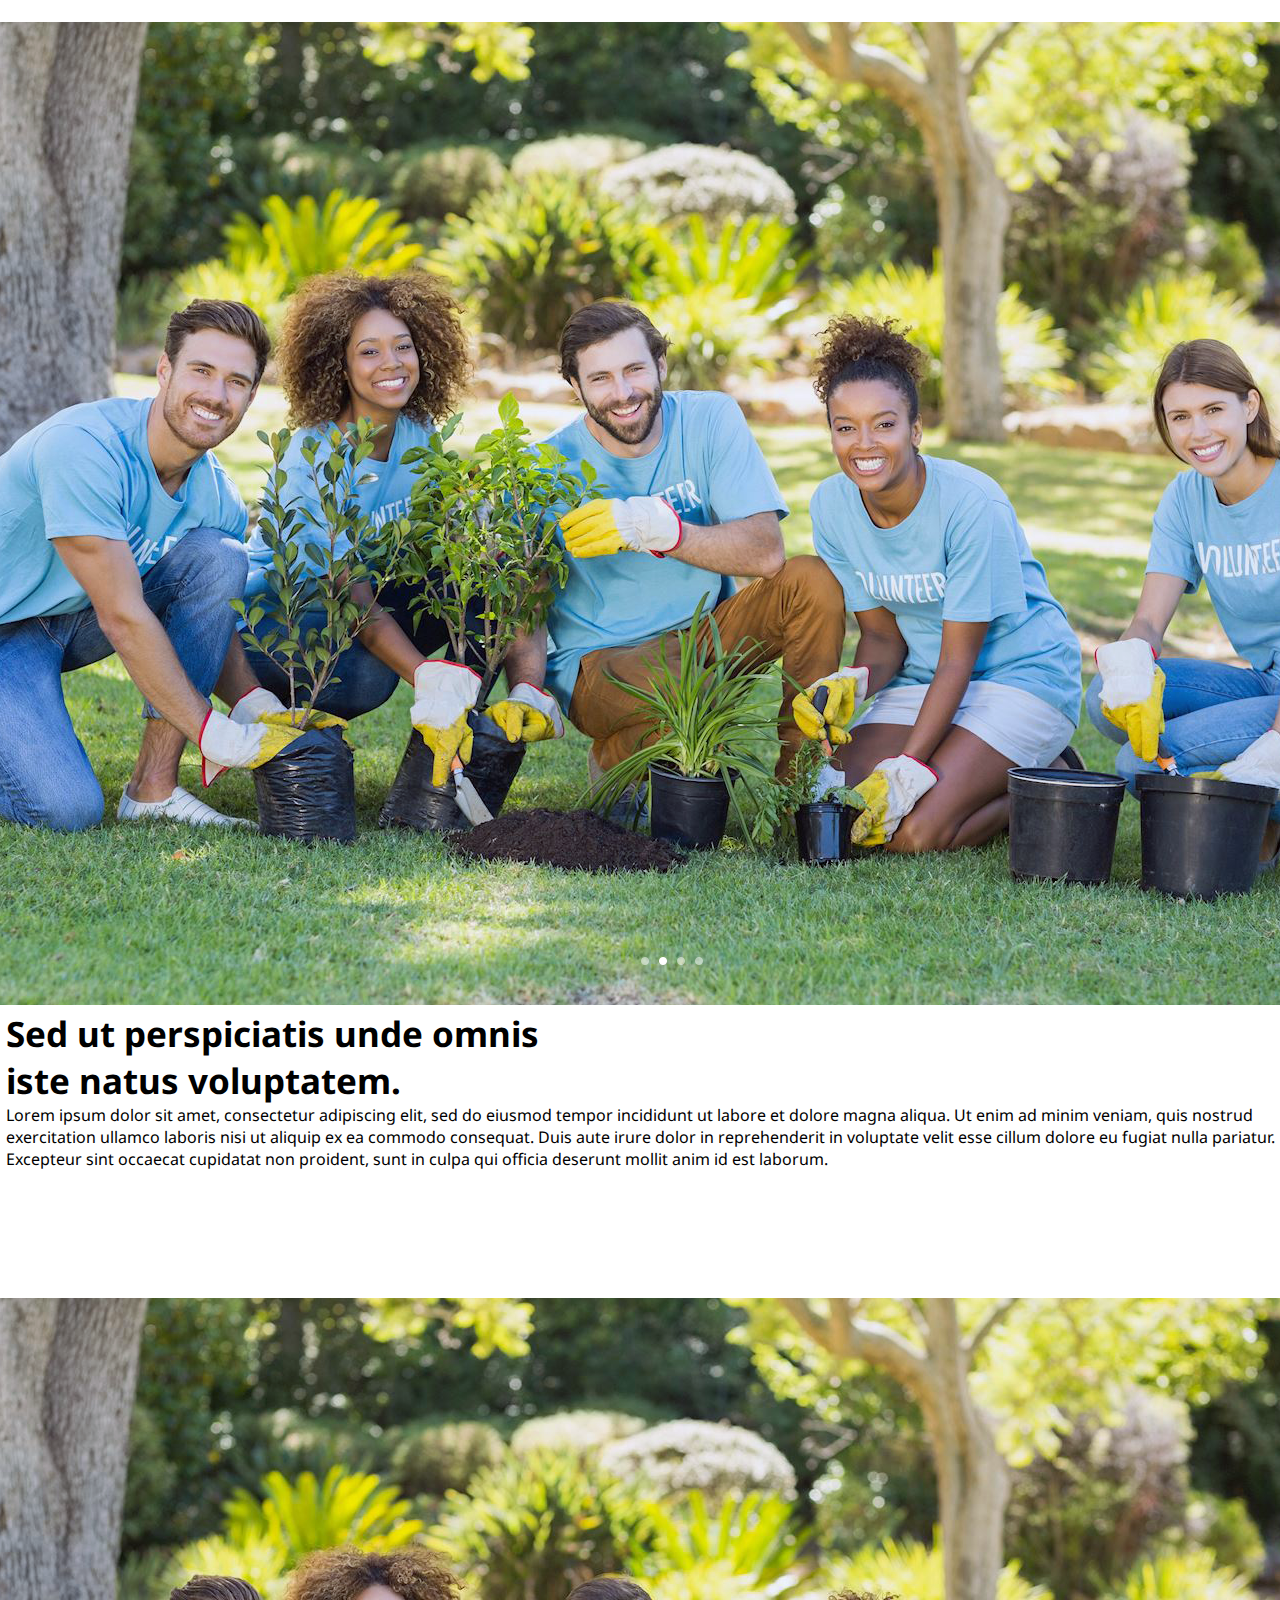
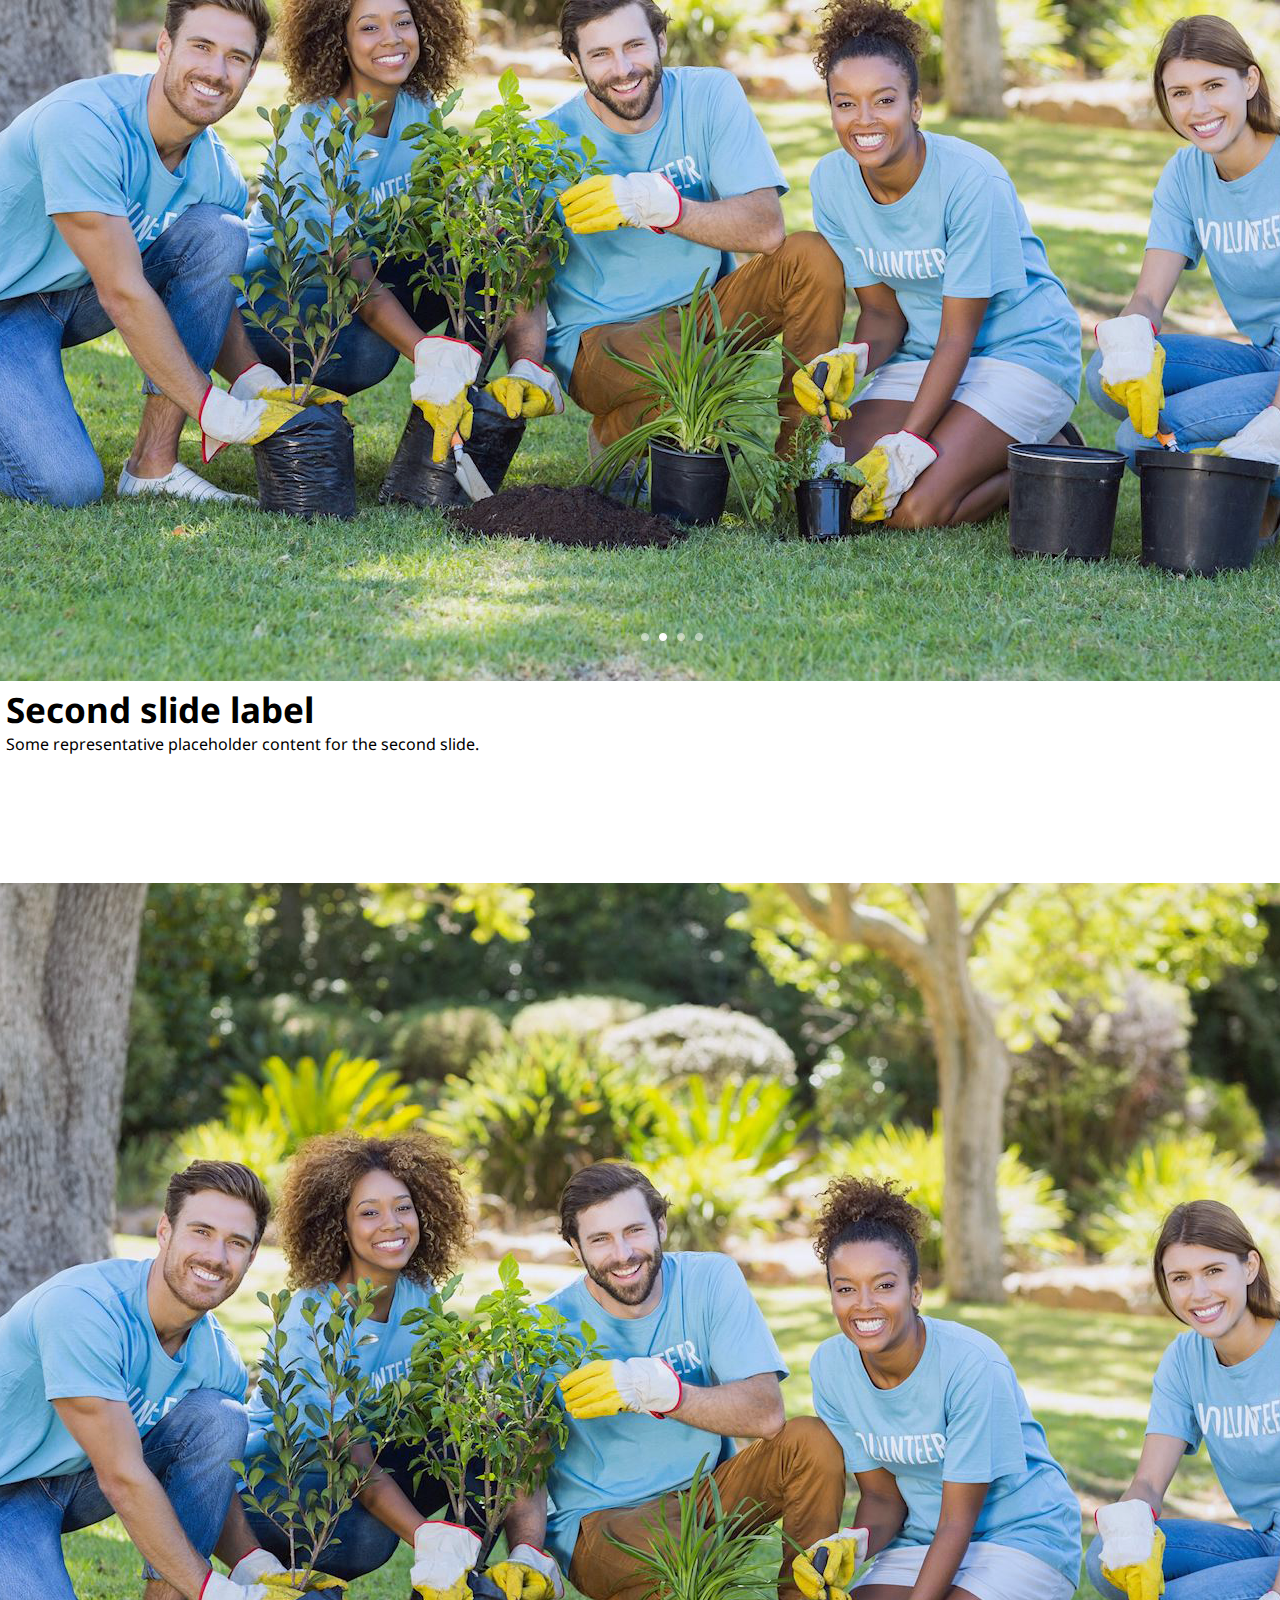
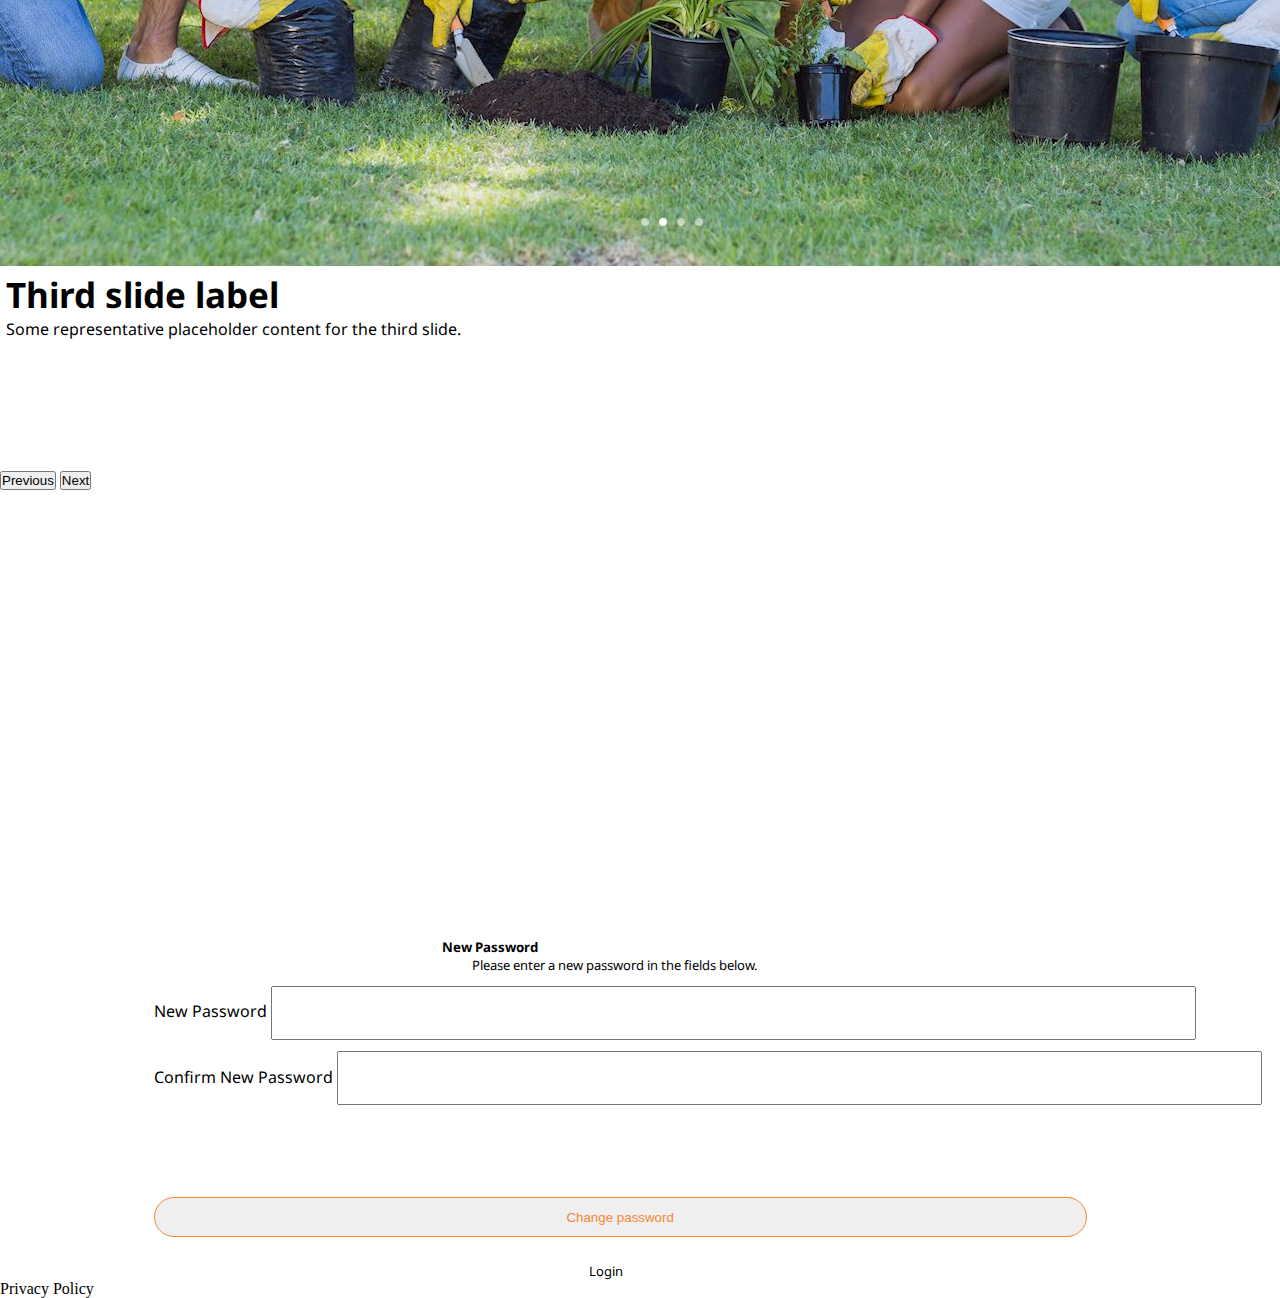
<file: HTML/reset.html>
<!DOCTYPE html>
<html>
<head>
    <meta name="viewport" content="width=device-width, initial-scale=1">
    <link href="https://cdn.jsdelivr.net/npm/bootstrap@5.0.2/dist/css/bootstrap.min.css" rel="stylesheet" integrity="sha384-EVSTQN3/azprG1Anm3QDgpJLIm9Nao0Yz1ztcQTwFspd3yD65VohhpuuCOmLASjC" crossorigin="anonymous">
    <script src="https://cdn.jsdelivr.net/npm/bootstrap@5.0.2/dist/js/bootstrap.bundle.min.js" integrity="sha384-MrcW6ZMFYlzcLA8Nl+NtUVF0sA7MsXsP1UyJoMp4YLEuNSfAP+JcXn/tWtIaxVXM" crossorigin="anonymous"></script>
    
    <link rel="stylesheet" href="./CSS/style.css"> 
    <link rel="stylesheet" href="./CSS/reset.css">
    <link rel="preconnect" href="https://fonts.googleapis.com">
<link rel="preconnect" href="https://fonts.gstatic.com" crossorigin>
<link href="https://fonts.googleapis.com/css2?family=Noto+Sans:wght@300&family=Roboto:wght@300;400&display=swap" rel="stylesheet">
</head>

<body>
    
    <div class="row" style="font-family: 'Noto Sans', sans-serif" >
        
<div  class="col-lg-8" >

<!-- <img src="./images/Grow-Trees-On-the-path-to-environment-sustainability-login.png"> -->
<div id="carouselExampleCaptions" class="carousel slide" data-bs-ride="false">
    <div class="carousel-indicators">
      <button type="button" data-bs-target="#carouselExampleCaptions" data-bs-slide-to="0" class="active" aria-current="true" aria-label="Slide 1"></button>
      <button type="button" data-bs-target="#carouselExampleCaptions" data-bs-slide-to="1" aria-label="Slide 2"></button>
      <button type="button" data-bs-target="#carouselExampleCaptions" data-bs-slide-to="2" aria-label="Slide 3"></button>
    </div>
    <div class="carousel-inner">
      <div class="carousel-item active">
        <img src="images/Grow-Trees-On-the-path-to-environment-sustainability-login.png" class="d-block w-100" alt="...">
        <div class="carousel-caption d-none d-md-block">
          <h5 class="head1">Sed ut perspiciatis unde omnis <br> iste natus voluptatem.</h5>
          <p class="p1">Lorem ipsum dolor sit amet, consectetur adipiscing elit, sed do eiusmod tempor incididunt ut labore et dolore magna aliqua. Ut enim ad minim veniam, 
              quis nostrud exercitation ullamco laboris nisi ut aliquip ex ea commodo consequat.
               Duis aute irure dolor in reprehenderit in voluptate velit esse cillum dolore eu fugiat nulla pariatur. Excepteur sint occaecat cupidatat non proident,
               sunt in culpa qui officia deserunt mollit anim id est laborum.</p>
        </div>
      </div>
      <div class="carousel-item">
        <img src="images/Grow-Trees-On-the-path-to-environment-sustainability-login.png" class="d-block w-100" alt="...">
        <div class="carousel-caption d-none d-md-block">
          <h5>Second slide label</h5>
          <p>Some representative placeholder content for the second slide.</p>
        </div>
      </div>
      <div class="carousel-item">
        <img src="images/Grow-Trees-On-the-path-to-environment-sustainability-login.png" class="d-block w-100" alt="...">
        <div class="carousel-caption d-none d-md-block">
          <h5>Third slide label</h5>
          <p>Some representative placeholder content for the third slide.</p>
        </div>
      </div>
    </div>
    <button class="carousel-control-prev" type="button" data-bs-target="#carouselExampleCaptions" data-bs-slide="prev">
      <span class="carousel-control-prev-icon" aria-hidden="true"></span>
      <span class="visually-hidden">Previous</span>
    </button>
    <button class="carousel-control-next" type="button" data-bs-target="#carouselExampleCaptions" data-bs-slide="next">
      <span class="carousel-control-next-icon" aria-hidden="true"></span>
      <span class="visually-hidden">Next</span>
    </button>
  </div>
</div>
<div class="col-lg-4 "  >
          
    <form class="mailpass2">
        <div class="mail">
              <div class="abcd">
                  <h5 class="frgtpsd1">New Password</h5>
                <p class="instruction1" >Please enter a new password in the fields below.
                </p></div>
                
                
                <div class="pass" >
                    <label class="form-label">New Password</label>
                    <input type="password" class="form-control" >
                    <br>
                    <label class="form-label" class="cnp">Confirm New Password</label>
                    <input type="password" class="form-control" >
                  </div>
        </div>
        <button type="submit" class="btn">Change password</button>
        <br>
        <br>
       
      </form>
      <div class="loginbutn1">
      <a href="#" >Login</a> <br>
      </div>
      </div>
</div>

<div class="privacy2">
  <a href="" >Privacy Policy</a>
  </div>
</div>

</body>
</html>
</file>
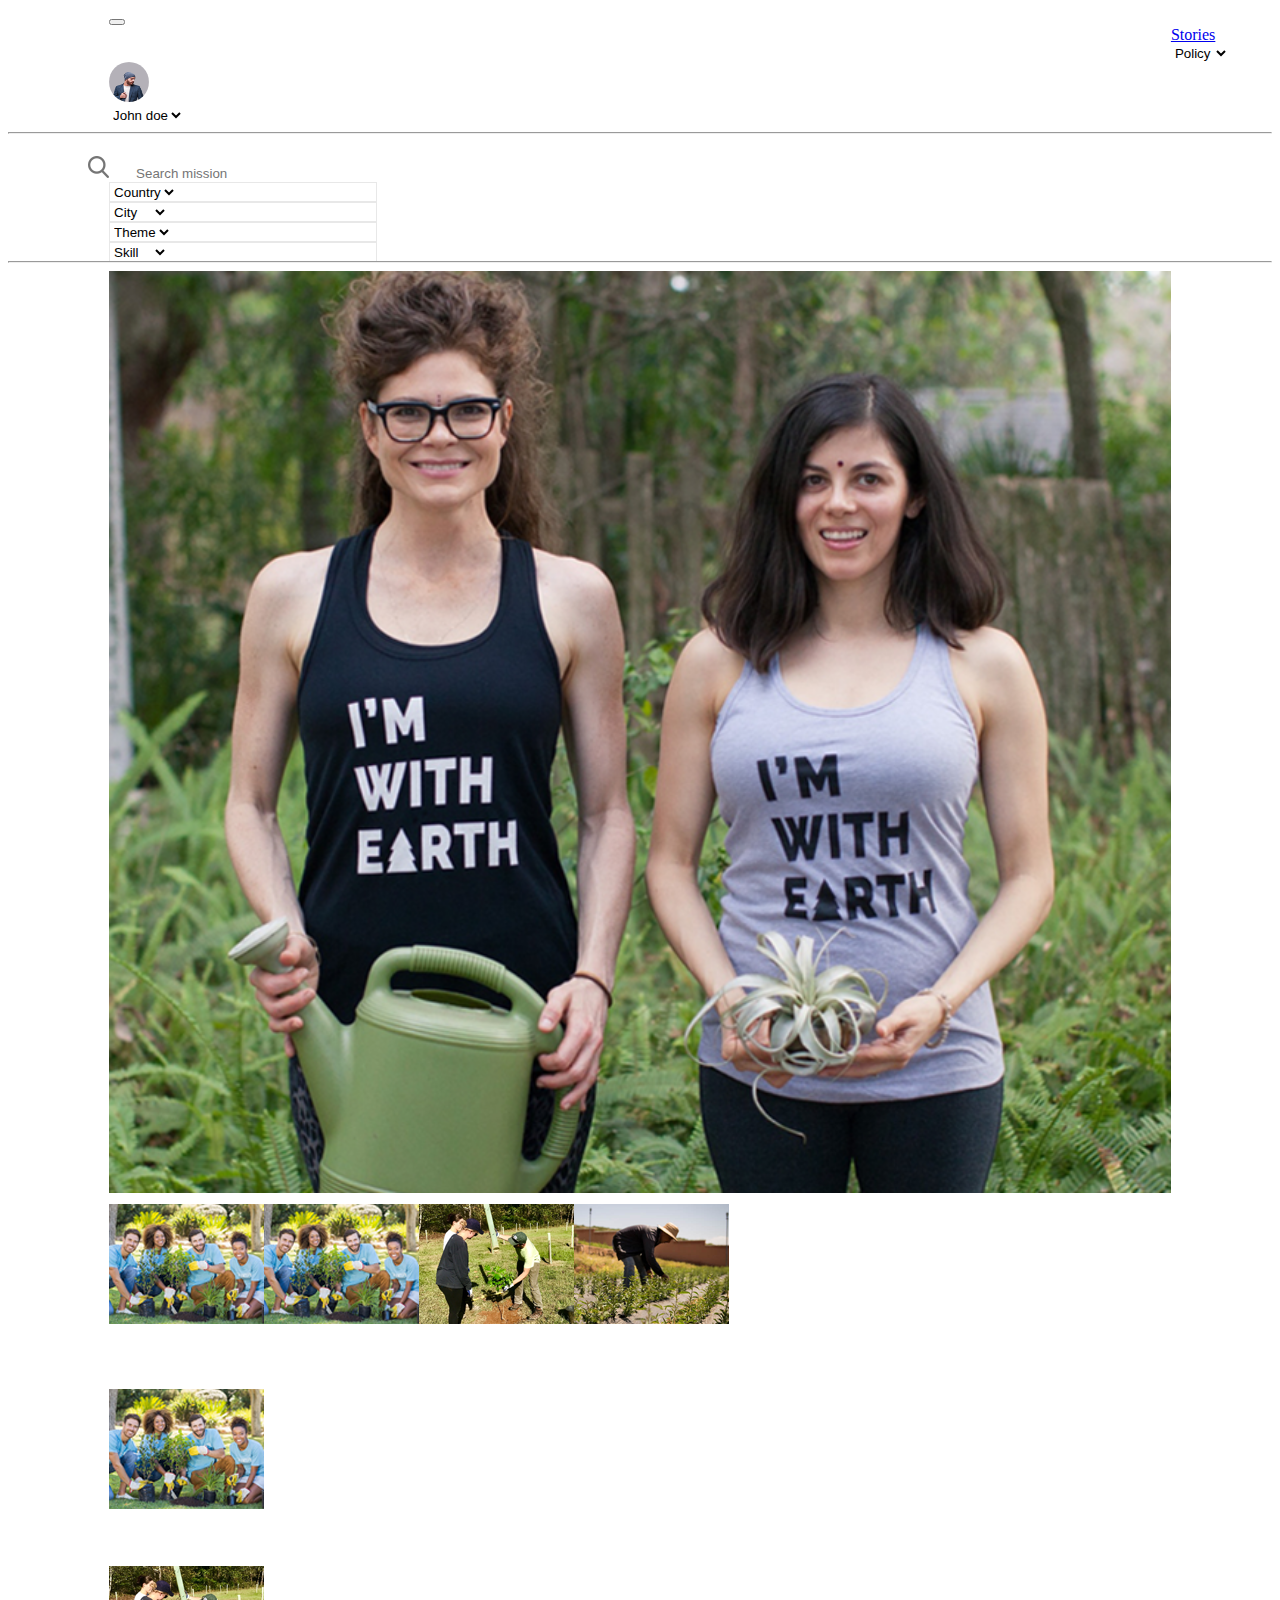
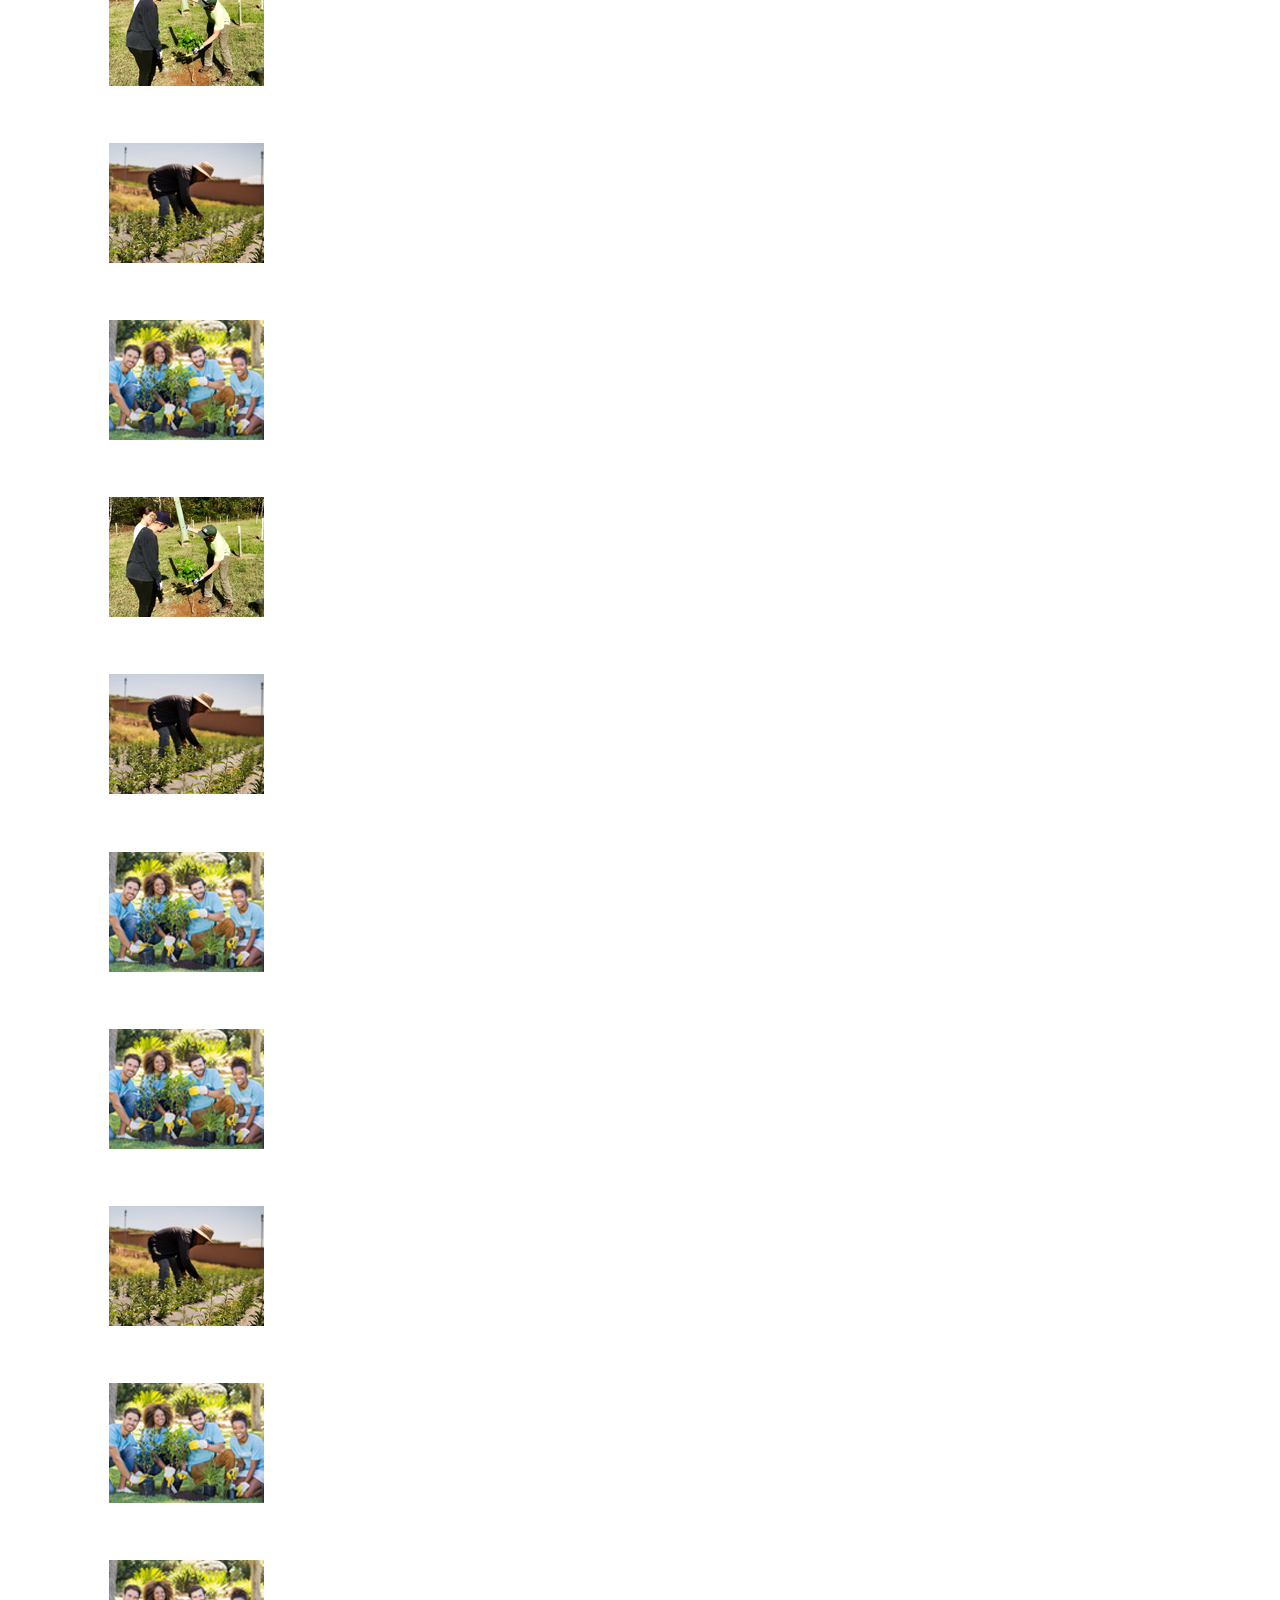
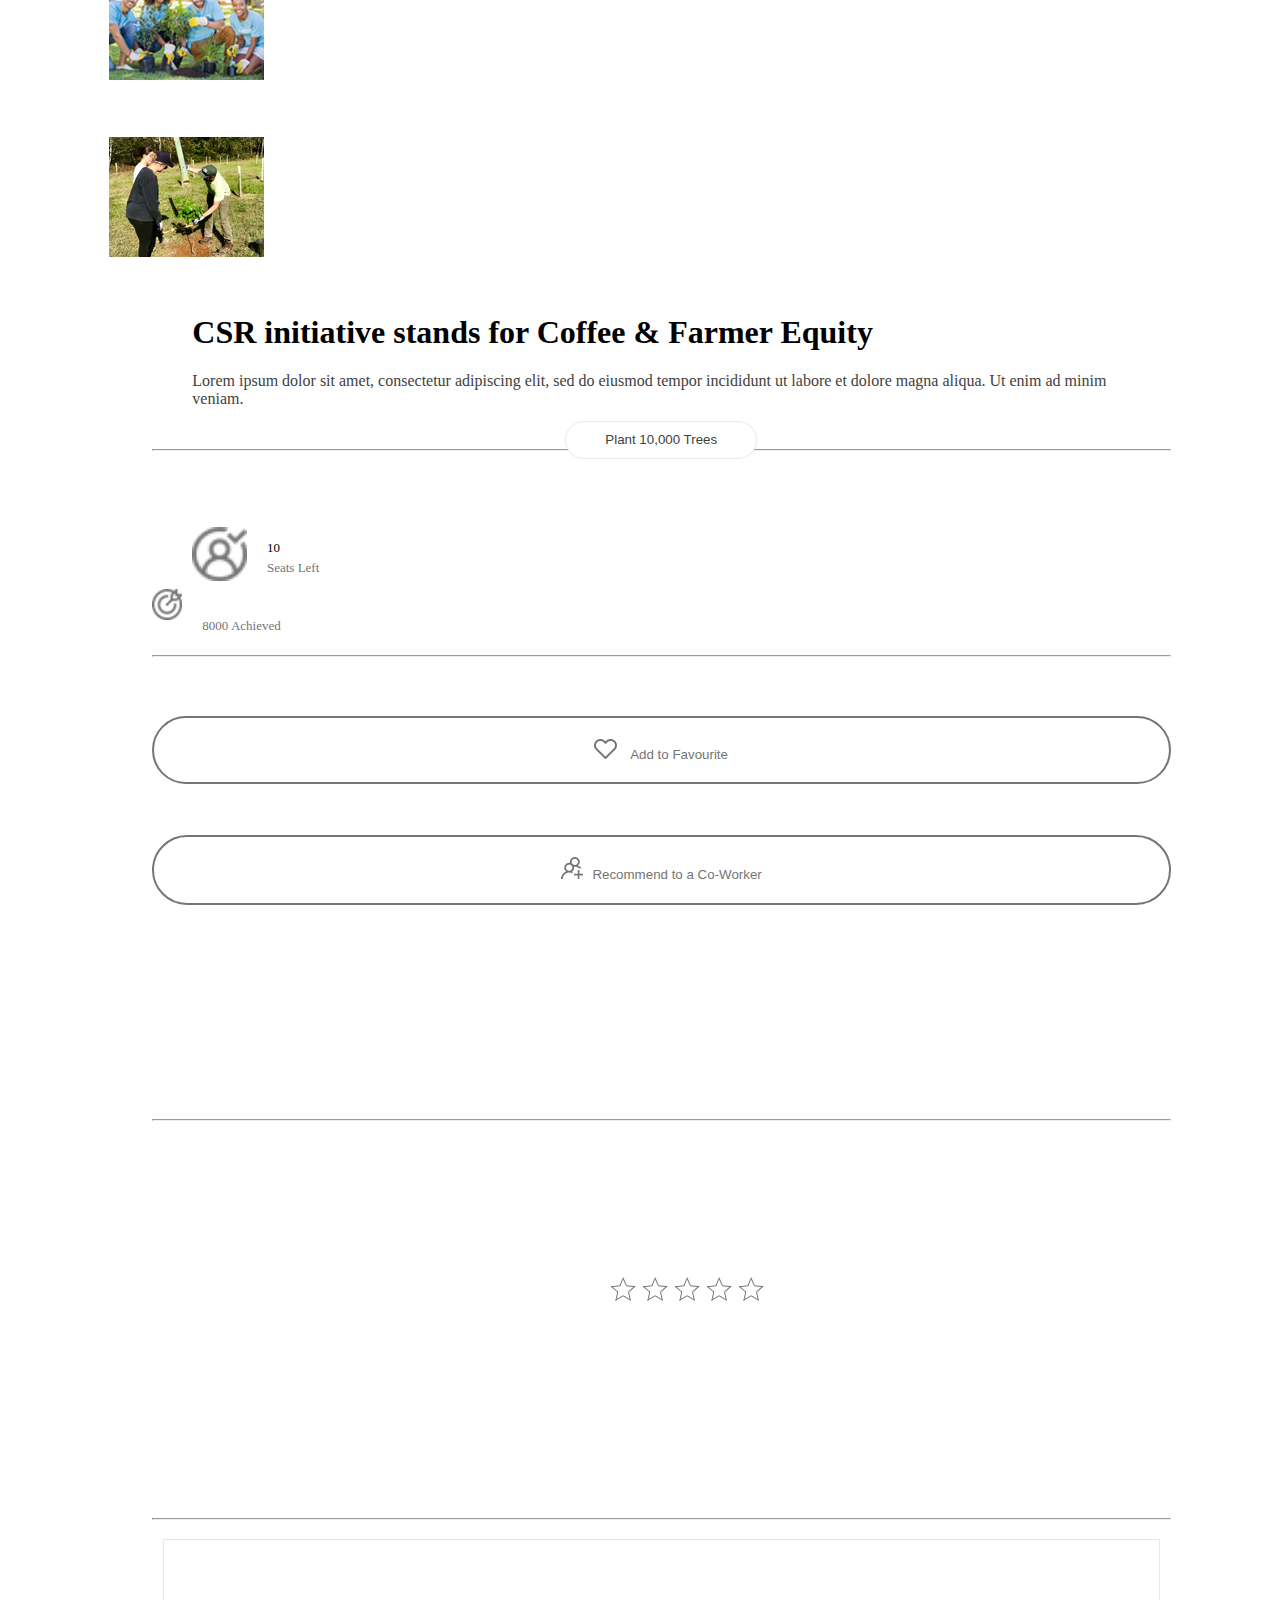
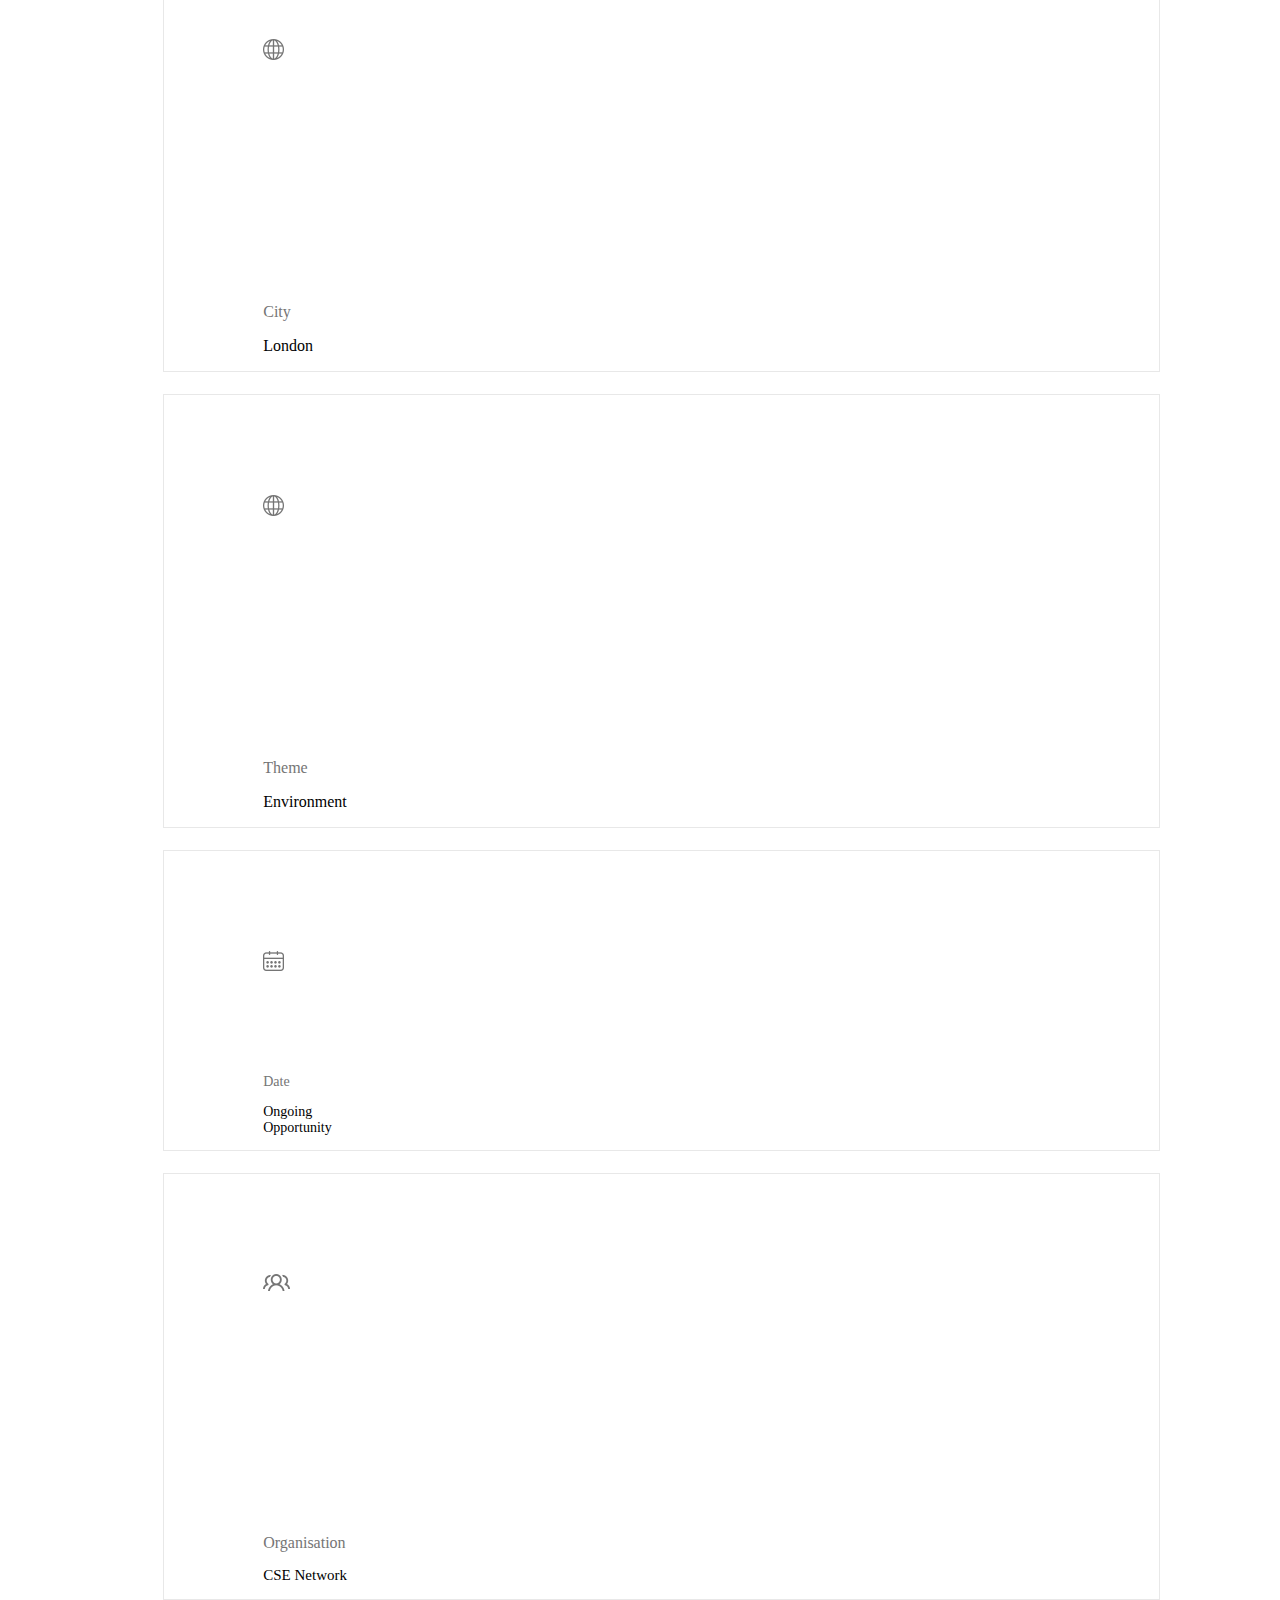
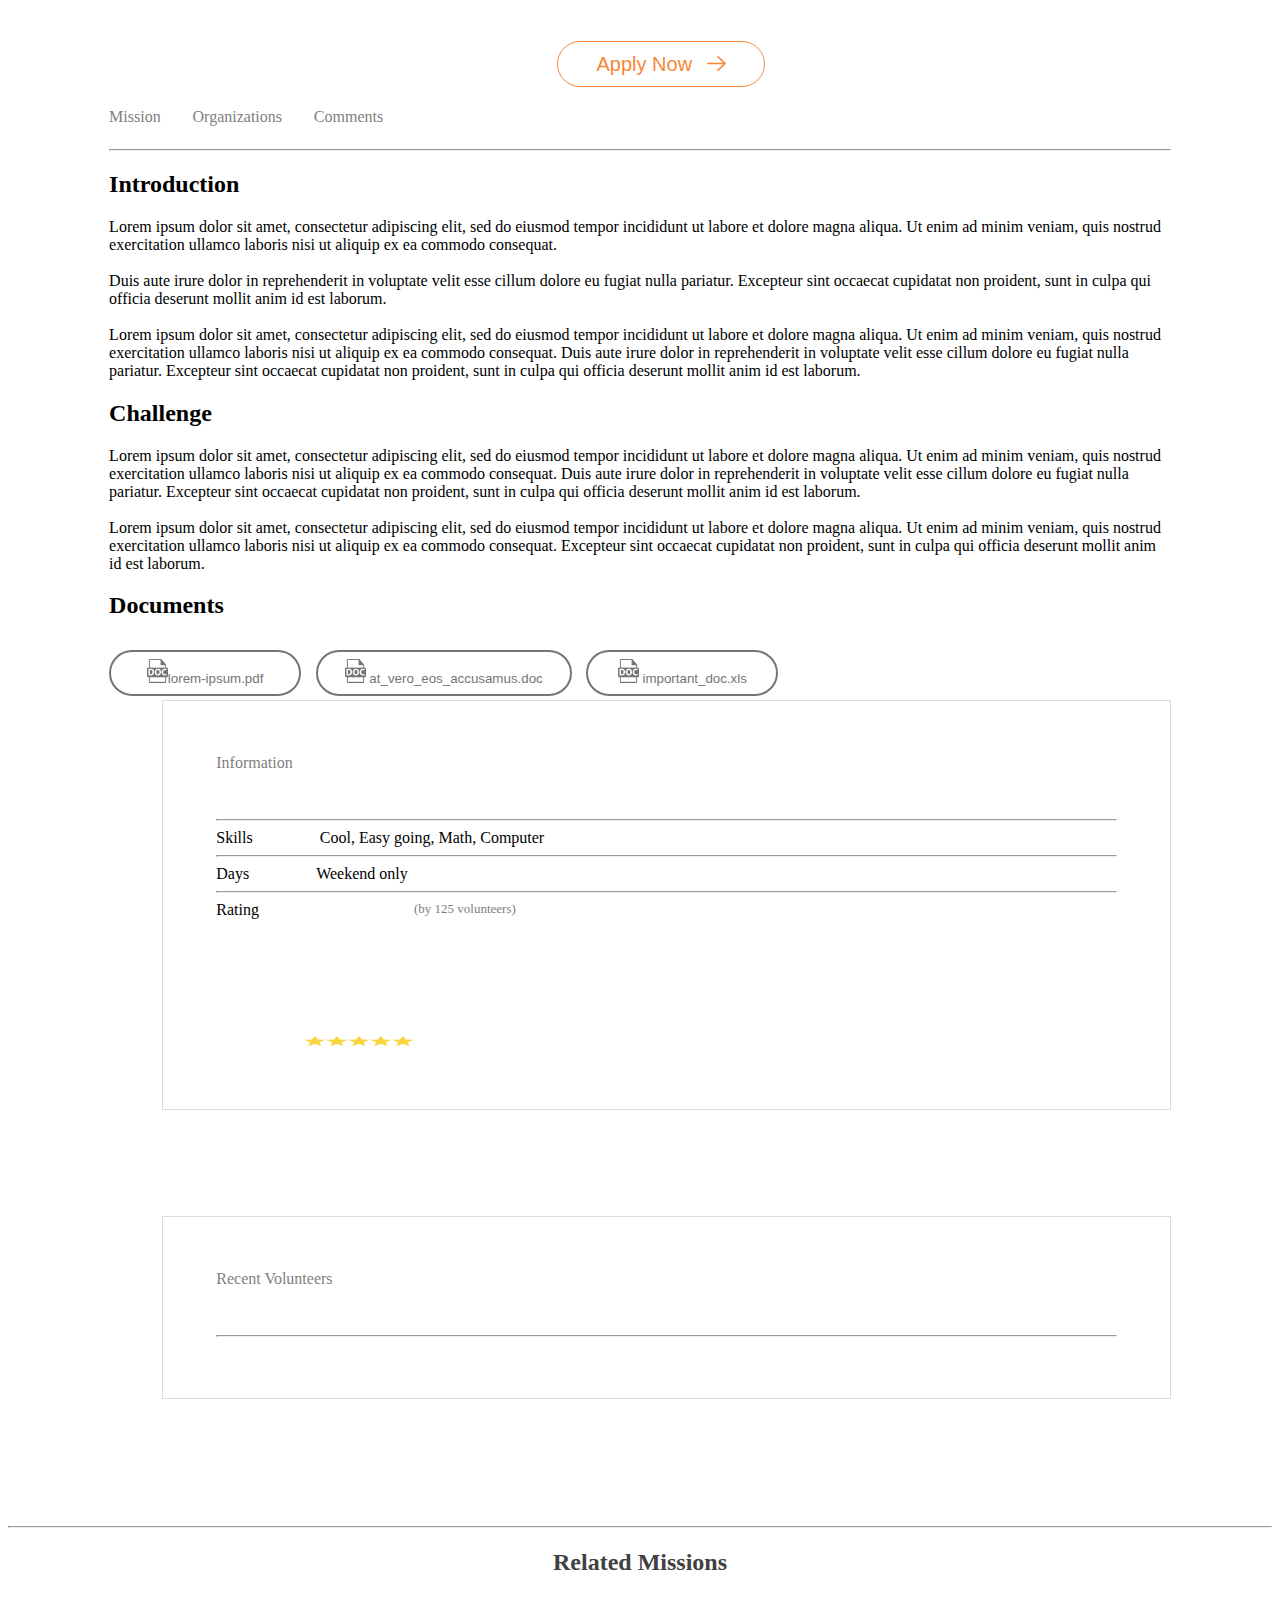
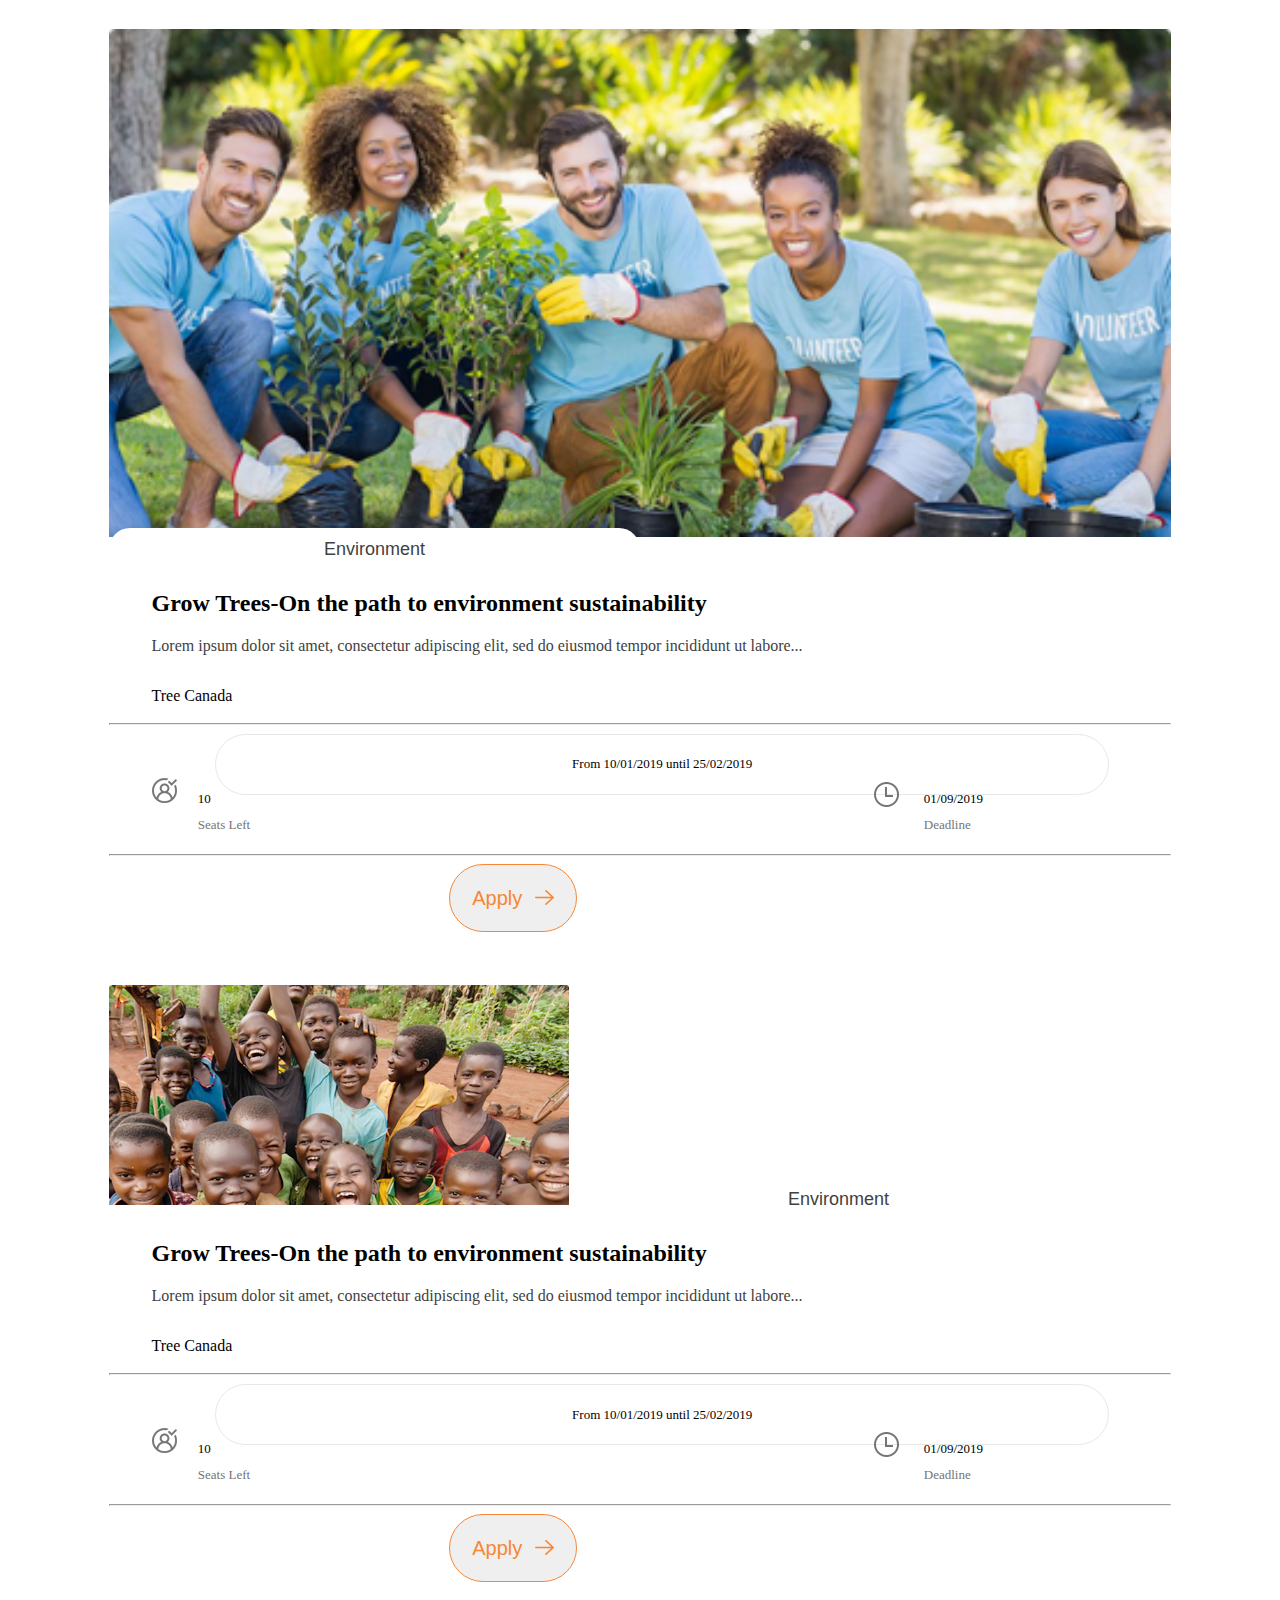
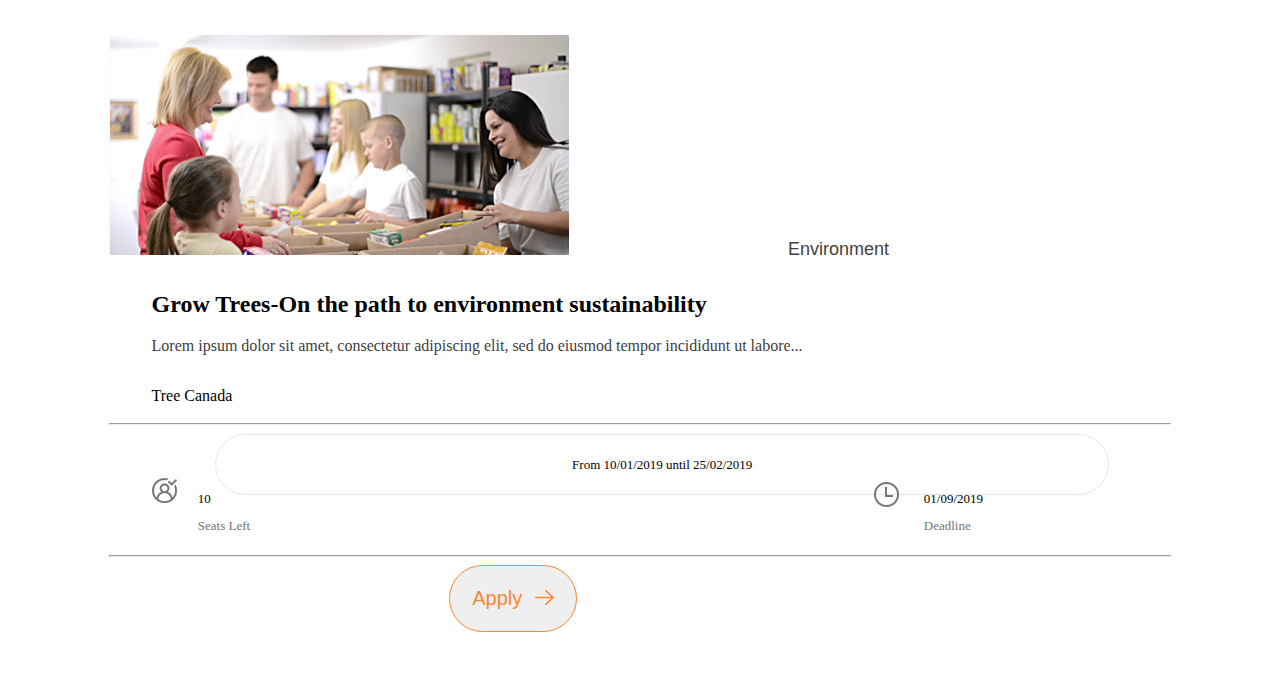
<file: HTML/volunteeringmissionpage.html>
<!DOCTYPE html>
<html lang="en">

<head>
    <link href="https://cdn.jsdelivr.net/npm/bootstrap@5.0.2/dist/css/bootstrap.min.css" rel="stylesheet"
        integrity="sha384-EVSTQN3/azprG1Anm3QDgpJLIm9Nao0Yz1ztcQTwFspd3yD65VohhpuuCOmLASjC" crossorigin="anonymous">
    <script src="https://cdn.jsdelivr.net/npm/bootstrap@5.0.2/dist/js/bootstrap.bundle.min.js"
        integrity="sha384-MrcW6ZMFYlzcLA8Nl+NtUVF0sA7MsXsP1UyJoMp4YLEuNSfAP+JcXn/tWtIaxVXM"
        crossorigin="anonymous"></script>
    <link rel="stylesheet" href="./CSS/volunteeringmission.css">
    <meta charset="UTF-8">
    <meta name="viewport" content="width=device-width, initial-scale=1.0">
    <title>Document</title>
</head>

<body>
    <div class="main">
        <div class="m-4 mainheader">
            <nav class="navbar navbar-expand-lg navbar-light  " style="background-color: white;">
                <div class="container-fluid">

                    <button type="button" class="navbar-toggler" data-bs-toggle="collapse"
                        data-bs-target="#navbarCollapse">
                        <span class="navbar-toggler-icon"></span>
                    </button>
                    <div class="collapse navbar-collapse" id="navbarCollapse">
                        <div class="navbar-nav ">
                            <a href="#" class="nav-item nav-link hdrstry"
                                style="padding-bottom: 0rem; padding-top: 0rem;">Stories</a>

                        </div>
                        <div class="navbar-nav   ">
                            <select name="policy" class=" hdrplcy" style="border:none; background:none;">
                                <option style="border:none" selected disabled hidden>Policy</option>
                                <option value="2" style="border:none">2222</option>
                                <option value="3" style="border:none">33333</option>
                                <option value="4" style="border:none">44444</option>
                            </select>
                        </div>

                        <div class="navbar-nav ms-auto ">
                            <img class="userimg" src="images/user-img.png">
                        </div>

                        <div class="navbar-nav ms-4  uname">
                            <select name="username" style="border:none; background:none;">
                                <option selected disabled hidden>John doe</option>
                                <option value="2" style="border:none">2222</option>
                                <option value="3" style="border:none">33333</option>
                                <option value="4" style="border:none">44444</option>
                            </select>
                        </div>
                    </div>
                </div>

            </nav>

        </div>
    </div>
    <hr class="lines">
    <div class="main">
        <div class="container-fluid">
            <div class="row">
                <div class="col-md-6 ">


                    <img src="images/search.png" class="imgsearch">
                    <input type="search" class="searchh" placeholder="Search mission" aria-label="Search">
                </div>

                <div class="col-md-6 d-flex filterbox1">
                    <div class="filterbox">
                        <div class="navbar-nav ms-4  uname">
                            <select name="Country" style="border:none; background:none;">
                                <option selected disabled hidden>Country</option>
                                <option value="2" style="border:none">2222</option>
                                <option value="3" style="border:none">33333</option>
                                <option value="4" style="border:none">44444</option>
                            </select>
                        </div>
                    </div>
                    <div class="filterbox">
                        <div class="navbar-nav ms-4  uname">
                            <select name="City" style="border:none; background:none;">
                                <option selected disabled hidden>City</option>
                                <option value="2" style="border:none">2222</option>
                                <option value="3" style="border:none">33333</option>
                                <option value="4" style="border:none">44444</option>
                            </select>
                        </div>
                    </div>
                    <div class="filterbox">
                        <div class="navbar-nav ms-4  uname">
                            <select name="Theme" style="border:none; background:none;">
                                <option selected disabled hidden>Theme</option>
                                <option value="2" style="border:none">2222</option>
                                <option value="3" style="border:none">33333</option>
                                <option value="4" style="border:none">44444</option>
                            </select>
                        </div>
                    </div>
                    <div class="filterbox">
                        <div class="navbar-nav ms-4  uname">
                            <select name="skill" style="border:none; background:none;">
                                <option selected disabled hidden>Skill</option>
                                <option value="2" style="border:none">2222</option>
                                <option value="3" style="border:none">33333</option>
                                <option value="4" style="border:none">44444</option>
                            </select>
                        </div>
                    </div>


                </div>





            </div>
        </div>
    </div>
    <hr class="bline">
    <div class="main">
        <div class="row">
            <div class="col-lg-6">
                <img src="images/Layer 126.png" class="mainimage">
                <div class="container text-center my-3">

                    <div class="row mx-auto my-auto justify-content-center">
                        <div id="recipeCarousel" class="carousel slide" data-bs-ride="carousel">
                            <div class="carousel-inner" role="listbox">
                                <div class="carousel-item active">
                                    <div class="col-sm-3">
                                        <div class="card" style="width: 75%;">
                                            <div class="card-img">
                                                <img src="images/Grow-Trees-On-the-path-to-environment-sustainability-4.png"
                                                    class="img-fluid">
                                            </div>

                                        </div>
                                    </div>
                                </div>
                                <div class="carousel-item">
                                    <div class="col-sm-3">
                                        <div class="card" style="width: 75%;">
                                            <div class="card-img">
                                                <img src="images/Grow-Trees-On-the-path-to-environment-sustainability-4.png"
                                                    class="img-fluid">
                                            </div>

                                        </div>
                                    </div>
                                </div>
                                <div class="carousel-item">
                                    <div class="col-sm-3">
                                        <div class="card" style="width: 75%;">
                                            <div class="card-img">
                                                <img src="images/img22.png" class="img-fluid">
                                            </div>

                                        </div>
                                    </div>
                                </div>
                                <div class="carousel-item">
                                    <div class="col-sm-3">
                                        <div class="card" style="width: 75%;">
                                            <div class="card-img">
                                                <img src="images/img2.png" class="img-fluid">
                                            </div>

                                        </div>
                                    </div>
                                </div>

                            </div>
                            <a class="carousel-control-prev bg-transparent w-aut" href="#recipeCarousel" role="button"
                                data-bs-slide="prev">
                                <span class="carousel-control-prev-icon" aria-hidden="true"></span>
                            </a>
                            <a class="carousel-control-next bg-transparent w-aut" href="#recipeCarousel" role="button"
                                data-bs-slide="next">
                                <span class="carousel-control-next-icon" aria-hidden="true"></span>
                            </a>
                        </div>
                    </div>

                </div>

            </div>
            <div class="col-lg-6 ">
                <div class="imageright">
                    <h1 class="card-title title">CSR initiative stands for Coffee & Farmer Equity</h1>
                    <p class="card-text text">Lorem ipsum dolor sit amet, consectetur adipiscing elit, sed do eiusmod
                        tempor
                        incididunt ut labore et dolore magna aliqua. Ut enim ad minim veniam.</p>

                    <div>
                        <hr class="uline">
                        <div style="text-align: center;">
                            <button class="trees">Plant 10,000 Trees</button>
                        </div>

                    </div>

                    <div class="row uchu">
                        <div class="col-6">
                            <div class="iconandtext" style="display:flex">

                                <img class="icons1" src="images/Seats-left.png">

                                <div class="hssh">
                                    <p class="seatno"> 10</p>
                                    <p class="seat">Seats Left</p>
                                </div>
                            </div>
                        </div>
                        <div class=col-6>
                            <div style="display:flex">
                                <img class="icons2" src="images/achieved.png">
                                <div class="hssh">
                                    <div class="progress ">
                                        <div class="progress-bar   " role="progressbar" style="width: 75%;"
                                            aria-valuenow="25" aria-valuemin="0" aria-valuemax="100"></div>

                                    </div>
                                    <p class="seat">8000 Achieved</p>
                                </div>
                            </div>

                        </div>
                        <hr>
                    </div>
                    <div class="row">
                        <div class="col-6">
                            <button class="btnstyle"><img class="img1" src="images/heart1.png"> Add to
                                Favourite</button>
                        </div>
                        <div class="col-6">
                            <button class="btnstyle"> <img class="img1" src="images/add1.png">Recommend to a
                                Co-Worker</button>
                        </div>
                    </div>
                    <div class="row">
                        <div class="col-4">
                            <hr class="upperhr">
                        </div>
                        <div class="col-4">
                            <div class="mainstar1" style="display:flex">

                                <img class="stars5 " src="images/star-empty.png">
                                <img class="stars5" src="images/star-empty.png">
                                <img class="stars5" src="images/star-empty.png">
                                <img class="stars5" src="images/star-empty.png">
                                <img class="stars5" src="images/star-empty.png">
                            </div>
                        </div>
                        <div class="col-4">
                            <hr class="lowerhr">
                        </div>
                    </div>

                    <div class="row gx-5">
                        <div class="col-3  box1">
                            <div class="box">
                                <img class="boximg" src="images/web.png">
                                <div class=texts>
                                    <p class=ftext>City</p>
                                    <p class=stext>London</p>
                                </div>
                            </div>
                        </div>
                        <div class="col-3 box1">
                            <div class="box">
                                <img class="boximg" src="images/web.png">
                                <div class=texts>
                                    <p class=ftext>Theme</p>
                                    <p class=stext>Environment</p>
                                </div>
                            </div>
                        </div>
                        <div class="col-3 box1">
                            <div class="box">
                                <img class="boximg" src="images/calender.png">
                                <div class=stexts>
                                    <p class=ftext>Date</p>
                                    <p class=stext>Ongoing<br> Opportunity</p>
                                </div>
                            </div>
                        </div>
                        <div class="col-3 box1">
                            <div class="box">
                                <img class="boximg" src="images/organization.png">
                                <div class=texts>
                                    <p class=ftext>Organisation</p>
                                    <p class=stext1>CSE Network</p>
                                </div>
                            </div>
                        </div>
                    </div>
                    <div style="text-align: center;">
                        <button class="btnapply">Apply Now<img class="arrow" src="images/right-arrow.png"></button>
                    </div>
                </div>

            </div>

        </div>
    </div>
    <div class="main">
        <div class="row ">
            <div class="col-8 down">
                <div style="display:flex">
                    <a href="" class="msn">Mission</a>
                    <a href="" class="ogn">Organizations</a>
                    <a href="" class="cmmnt">Comments</a>
                </div>
                <hr class="clrline">
                <h2>
                    Introduction
                </h2>
                <p>
                    Lorem ipsum dolor sit amet, consectetur adipiscing elit, sed do eiusmod tempor incididunt ut labore
                    et dolore magna aliqua.
                    Ut enim ad minim veniam, quis nostrud exercitation ullamco laboris nisi ut aliquip ex ea commodo
                    consequat. <br><br>
                    Duis aute irure dolor in reprehenderit in voluptate velit esse cillum dolore eu fugiat nulla
                    pariatur.
                    Excepteur sint occaecat cupidatat non proident, sunt in culpa qui officia deserunt mollit anim id
                    est laborum. <br><br>
                    Lorem ipsum dolor sit amet, consectetur adipiscing elit, sed do eiusmod tempor incididunt ut labore
                    et dolore magna aliqua.
                    Ut enim ad minim veniam, quis nostrud exercitation ullamco laboris nisi ut aliquip ex ea commodo
                    consequat.
                    Duis aute irure dolor in reprehenderit in voluptate velit esse cillum dolore eu fugiat nulla
                    pariatur.
                    Excepteur sint occaecat cupidatat non proident, sunt in culpa qui officia deserunt mollit anim id
                    est laborum.
                </p>
                <h2>
                    Challenge
                </h2>
                <p>
                    Lorem ipsum dolor sit amet, consectetur adipiscing elit, sed do eiusmod tempor incididunt ut labore
                    et dolore magna aliqua.
                    Ut enim ad minim veniam, quis nostrud exercitation ullamco laboris nisi ut aliquip ex ea commodo
                    consequat.
                    Duis aute irure dolor in reprehenderit in voluptate velit esse cillum dolore eu fugiat nulla
                    pariatur.
                    Excepteur sint occaecat cupidatat non proident, sunt in culpa qui officia deserunt mollit anim id
                    est laborum.<br><br>
                    Lorem ipsum dolor sit amet, consectetur adipiscing elit, sed do eiusmod tempor incididunt ut labore
                    et dolore magna aliqua.
                    Ut enim ad minim veniam, quis nostrud exercitation ullamco laboris nisi ut aliquip ex ea commodo
                    consequat.
                    Excepteur sint occaecat cupidatat non proident, sunt in culpa qui officia deserunt mollit anim id
                    est laborum.
                </p>
                <h2>
                    Documents
                </h2>
                <button class="btndoc">
                    <img src="images/doc.png">lorem-ipsum.pdf
                </button>
                <button class="btndocs">
                    <img src="images/doc.png"> at_vero_eos_accusamus.doc
                </button>
                <button class="btndoc btndocs1">
                    <img src="images/doc.png"> important_doc.xls
                </button>
            </div>
            <div class="col-4 downright">
                <div class="rightbox">
                    <a href="" class="info">Information</a>
                    <hr class="clrline1">
                    <span>Skills </span>
                    <span class="cool">Cool, Easy going, Math, Computer</span>
                    <hr>

                    <span> Days </span>
                    <span class="cool">Weekend only </span>
                    <hr>
                    <div style="display:flex">
                        <span> Rating</span>
                        <div class="mainstar1" style="display:flex">
                            <img class="stars " src="images/selected-star.png">
                            <img class="stars" src="images/selected-star.png">
                            <img class="stars" src="images/selected-star.png">
                            <img class="stars" src="images/selected-star.png">
                            <img class="stars" src="images/selected-star.png">
                        </div>
                        <span style="color:gray; font-size: small;"> (by 125 volunteers)</span>
                    </div>

                </div>
                <div class="rightbox1">
                    <a href="" class="info">Recent Volunteers</a>
                    <hr class="clrline1">
                </div>
            </div>


        </div>
    </div>
    <hr style="margin-top:10%">
    <div>
        <div class="main">
            <h2 style="color:#414141;text-align: center; margin-top: 2%;">Related Missions</h2>
            <div class="row">

                <div class="col-12 col-md-6 col-lg-4">
                    <div class="card">

                        <img class="allimage" src="images/Grow-Trees-On-the-path-to-environment-sustainability.png"
                            alt="Card image cap">

                        <button class="btn1">Environment</button>
                        <div class="card-body">
                            <h2 class="card-title title">Grow Trees-On the path to environment sustainability</h2>
                            <p class="crad-text text">Lorem ipsum dolor sit amet, consectetur adipiscing elit, sed do
                                eiusmod tempor
                                incididunt
                                ut labore...</p>
                            <div style="display:flex">
                                <p class=treec>Tree Canada</p>

                                <!-- <div class="container">
                                <span id="rateMe2"  class="empty-stars"></span>
                              </div> -->



                            </div>

                            <p class="dates"> From 10/01/2019 until 25/02/2019</p>
                            <hr class=dateline>
                            <div class="iconandtext" style="display:flex">

                                <img class="icons1" src="images/Seats-left.png">

                                <div class="hssh">
                                    <p class="seatno"> 10</p>
                                    <p class="seat">Seats Left</p>
                                </div>
                                <img class="icons" src="images/deadline.png">
                                <div class="hssh">

                                    <p class="seatno"> 01/09/2019</p>
                                    <p class="seat">Deadline</p>
                                </div>
                            </div>
                            <hr>
                            <button class="btn">Apply <img class="arrow" src="images/right-arrow.png"></button>
                        </div>
                    </div>
                </div>
                <div class="col-12 col-md-6 col-lg-4">
                    <div class="card">
                        <img class="card-img-top" src="images/Nourish-the-Children-in--African-country.png"
                            alt="Card image cap">

                        <button class="btn1">Environment</button>
                        <div class="card-body">
                            <h2 class="title">Grow Trees-On the path to environment sustainability</h2>
                            <p class="text">Lorem ipsum dolor sit amet, consectetur adipiscing elit, sed do eiusmod
                                tempor incididunt
                                ut labore...</p>
                            <div style="display:flex">
                                <p class=treec>Tree Canada</p>

                                <!-- <div class="container">
                                  <span id="rateMe2"  class="empty-stars"></span>
                                </div> -->



                            </div>

                            <p class="dates"> From 10/01/2019 until 25/02/2019</p>
                            <hr class=dateline>
                            <div class="iconandtext" style="display:flex">

                                <img class="icons1" src="images/Seats-left.png">

                                <div class="hssh">
                                    <p class="seatno"> 10</p>
                                    <p class="seat">Seats Left</p>
                                </div>
                                <img class="icons" src="images/deadline.png">
                                <div class="hssh">

                                    <p class="seatno"> 01/09/2019</p>
                                    <p class="seat">Deadline</p>
                                </div>
                            </div>
                            <hr>
                            <button class="btn">Apply <img class="arrow" src="images/right-arrow.png"></button>
                        </div>
                    </div>
                </div>
                <div class="col-12 col-md-6 col-lg-4">
                    <div class="card">
                        <img class="card-img-top" src="images/Education-Supplies-for-Every--Pair-of-Shoes-Sold.png"
                            alt="Card image cap">

                        <button class="btn1">Environment</button>
                        <div class="card-body">
                            <h2 class="title">Grow Trees-On the path to environment sustainability</h2>
                            <p class="text">Lorem ipsum dolor sit amet, consectetur adipiscing elit, sed do eiusmod
                                tempor incididunt
                                ut labore...</p>
                            <div style="display:flex">
                                <p class=treec>Tree Canada</p>

                                <!-- <div class="container">
                                  <span id="rateMe2"  class="empty-stars"></span>
                                </div> -->



                            </div>

                            <p class="dates"> From 10/01/2019 until 25/02/2019</p>
                            <hr class=dateline>
                            <div class="iconandtext" style="display:flex">

                                <img class="icons1" src="images/Seats-left.png">

                                <div class="hssh">
                                    <p class="seatno"> 10</p>
                                    <p class="seat">Seats Left</p>
                                </div>
                                <img class="icons" src="images/deadline.png">
                                <div class="hssh">

                                    <p class="seatno"> 01/09/2019</p>
                                    <p class="seat">Deadline</p>
                                </div>
                            </div>
                            <hr>
                            <button class="btn">Apply <img class="arrow" src="images/right-arrow.png"></button>
                        </div>
                    </div>
                </div>
               
              
            </div>
        </div>
        <script src="JS/index.js"></script>
</body>

</html>
</file>
<file: HTML/CSS/style.css>
*
{
    padding: 0;
    margin: 0;
}

.carousel-caption h5{
    margin-left: 0.5%;
/* width: 70%;
height: 30%; */
font-size:35px;
text-align: left;

}
.carousel-caption p{
    margin-left: 0.5%;
text-align: left;
margin-bottom:10%;
}
.carousel-indicators{
    visibility: hidden;
    
}
 

.mailpass{
    width:90%;
    margin-top:35%;
    margin-left:12%;
 
}
.form-label-email{
    padding-top: 20%;
    margin-top:5%;
    color:#414141;
    font-size: small;
  
}
 .form-control{
    margin-top:1%;
    width:80%;
    height:50px;

    
 }
 .btn{
     width:81%;
     color:#F88634;
     border:1px solid #F88634;
     height:40px;
     border-radius:50px;
     margin-top:8%;

 }
 .lost{
    margin-top:5%;
    text-align: center;
    font-size: small;
 }
 .acc{
     margin-top:10%;
 }
.privacy{
    
    margin-left:33%;
    text-align: center;
    font-size: small;
    color:black;
    margin-top: -5%;
    
}
a{
    text-decoration: none;
    color:black;
}
@media screen and (min-width:300px) and (max-width:991px) {
    .mailpass{
      margin-top:5%  ;
      
    }

}
</file>
<file: HTML/CSS/registration.css>
.mailpass3{
    width:90%;
    margin-top:10%;
    margin-left:12%;
}
.lost1{
    margin-top:1%;
    text-align: center;
    font-size: small;
 }
 .acc1{
    margin-top:5%;
 }
 .privacy2{
 margin-left:67%;
    text-align: center;
    font-size: small;
    color:black;
    margin-top: -1%;
 }
 .form-label{
    margin-top:5%;
    color:#414141;
    font-size: small;
  
}
.formcontrol{
    height:5% !important;
}
 .form-control1{
    width:80%;
    height:30px;

    
 }
 @media screen and (min-width:360px) and (max-width:1200px){
    .mailpass3{
        width:80%;
        margin-top:1%;
        margin-left:18%;
       
    } 
    .formcontrol{
        height:5%;
    }
    .lost1{
        margin-top:-2%;
        text-align: center;
        font-size: small;
     }
     .privacy2{
        margin-left:2%;
           text-align: center;
           font-size: small;
           color:black;
           margin-top: 20%;
        }
 }
 @media screen and (min-width:1200px) and (max-width:1400px){

    .mailpass3{
        width:80%;
        margin-top:-2%;
        margin-left:18%;
       
    } 
    .lost1{
        margin-top:-2%;
        text-align: center;
        font-size: small;
     }
     .privacy2{
        margin-top: -4%;
        }
 }
 @media screen and (min-width:1200px) and (max-width:1330px){
    .privacy2{
       display: none;
        }
 }
 @media screen and (min-width:1401px) and (max-width:1536px){
    .lost1{
        margin-top:-3%;
        text-align: center;
        font-size: small;
     }
     .mailpass3{
        width:80%;
        margin-top:-2%;
        margin-left:18%;
       
    } 
    .privacy2{
        margin-top: -4%;
         }
 }
</file>
<file: HTML/CSS/forgot.css>
*
{
    padding: 0;
    margin: 0;
}

.frgtpsd{
    padding-top: 0%; 
    margin-left:22%;
}


.login{
    
        
        
        /* text-align: center; */
        font-size: small;
        color:black;
        /* margin-left:45%; */
        
    
}
.instruction{
    font-size:small;
     text-align:center;
     
     margin-left: -20%;
     
    
} 
 .mailpass1{
    width:90%;
    margin-top:35%;
    margin-left:12%;
 
} 
.form-label{
    margin-top:5%;
    color:#414141;
    font-size: small;
  
}
 .form-control{
    width:80%;
    height:50px;} 

    .forgott{
        margin-left:3%;
        margin-top: 35%;
        
    }
    .loginbutn{
        margin-top:0.2%;
    font-size: small;
    margin-left: 45% !important;
    }
    /* @media (max-width:768px){
        .mailpass{
            margin-top:3%;
            background-color: red;
        }
    } */
 .btn1{
width:81%;
     color:#F88634;
     border:1px solid #F88634;
     height:40px;
     border-radius:50px;
     margin-top:8%;
 }
   

    @media screen and (min-width:300px) and (max-width:800px) {
        .mailpass1{
          margin-top:5%  ;
          
        }
       .instruction{
        font-size:small; 
        text-align:center;
        margin-left:-45%
       }
    } 

    @media screen and (min-width:450px) and (max-width:992px) {
        .mailpass1{
          margin-top:5%  ;
          
        }
       .instruction{
        font-size:small; 
        
       }
       .abcd{
           
           margin-left: 20%;
       }
       .frgtpsd{
           margin-left: 15%;
       }

    

    } 
    @media screen and (min-width:360px) and (max-width:450px) {
        .instruction{
            font-size:10px; 
            margin-left: 2%;
           }
           .abcd{
           
             margin-left: -14%; 
        }
        .frgtpsd{
            margin-left: 28%;
        }
        .privacy{
    
            margin-left:9%;
            text-align: center;
            font-size: small;
            color:black;
            margin-top: 50%;
            
        }
    }
    @media screen and (min-width:768px) and (max-width:992px) {
        .carousel-caption h5{
            visibility: hidden;
          
          }
          .carousel-caption p{
              visibility: hidden;
          }
          .privacy{
    
            margin-left:1%;
            text-align: center;
            font-size: small;
            color:black;
            margin-top: 50%;
            
        }
        
    }
    @media screen and (min-width:800px) and (max-width:991px){
        .abcd{
           
            margin-left: 15%;
        }
        .instruction{
            font-size:small; 
            margin-left:-35%;
           }
           .frgtpsd{
            margin-left: 15%;
        }
    }
    @media screen and (min-width:992px) and (max-width:996px){
        .mailpass1{
            margin-top:25%  ;
            
          }
          .frgtpsd{
            margin-left: 8%;
        }
    }
</file>
<file: HTML/CSS/landing.css>
.navbar{
   
    
    width: 100%;
}
.main{
    padding-left: 8%;
    padding-right: 8%;
}
.logo{
    width:60px;
    height:44px;
}
.policy{
    margin-left:30%;
}
.story{
    
    /* margin-right:9%; */
}
.navbar1{
    margin-left:5%;
    margin-right:5%
}
.image1{
    height:50px ;
    width:50px;
    border-radius:50%;
    margin-left:810px;
}
.abc{
    display:flex
}
.imgsearch{

  margin-left:-2%;
  
}
.searchh{
    margin-left:2%; 
  border:none;
  margin-top:3%;
  color:#E8E8E8
}
/* .row{
    display:flex;
} */
.mainfilter{
    display:flex;
    margin-left:50%;
}
.secnav{
    display:flex;
}
.filterbox{
    width:25%;
   border:1px solid #757575;

}
.explore{

 font-weight: 10;
}
.mission{
    display:flex;
    width:100%
}

.grdbtn{
    width:10%
}
/* .grid{
    margin-left:10px
}
.lists{
    margin-left:2%
} */

    @media screen and (min-width:769px) and (max-width:991px){

        .navbar
{
    width: 100%;
    
}
.imgsearch{

    margin-left:10%;
    
  }

.container
{
    margin-left: 0px;
}
        .image1{
            height:50px ;
            width:50px;
            border-radius:50%;
            margin-left:0%
        }
        .policy{
            margin-left:0%;
        }
        .navbar1{
            margin-left:0%;
           
        }
        .filterbox{
            width:35%;
        }
}
@media screen and (min-width:360px) and (max-width:768px){


       .policy{
font-size:150%;
       }
       .searchh{
        margin-left:11%;
        width:60%; 
      border:none;
      margin-top:4%;

    }
    .imgsearch{

        margin-left:11%;
       
      }
      .filterbox{
        width:45%;
        
    }
    .main{
        padding-left: 2%;
        padding-right: 2%;
    }
    .filterbox1{
        margin-left:0%
        
    }
   }
</file>
<file: HTML/CSS/nomisssionfound.css>
#explrmission{
    font-size: xx-large;
    font-family: 'Noto Sans', sans-serif;    
    letter-spacing: 0px;
    color: #333333;
}

.missionstart{
    padding-left: 12%;
    padding-right: 12%;
    margin-top: 20px
    

}


.sortbymenu{
    border: 1px solid #ecebeb;
     background:none;
     width: 20rem;
     padding: 5px;
    
    
}

.gridbtn{
   
    border: none;
    background: none;
    width: 5rem;
    margin-left: 1rem;
    height: 20px;
    margin-right: -0.5rem;
    
}

.listbtn{
    background: none;
    border: none;
    background-color: white;
    width: 5rem;
   
    
}

#gridbtnimg{
    background-color: rgb(207, 204, 204);
    height: 50px;
    border-radius: 50%;
    padding: 5px;
}

#listbtnimg{
    height: 30px;
    margin-top: 8px;
}
.userimg{
    width: 40px;
    height: 40px;
    border-radius: 50% !important;
}
.imgsearch{

    margin-left:-2%;
    
  }
  .searchh{
      margin-left:2%; 
    border:none;
    margin-top:3%;
    color:#E8E8E8
  }
  .mainfilter{
    display:flex;
    margin-left:50%;
}
.secnav{
    display:flex;
}
.filterbox{
    width:25%;
   border:1px solid #757575;

}
.explore{

 font-weight: 10;
}
.mission{
    display:flex;
    width:100%
}
.filterbox1{
    height:80px
}

.filterbox{
    width:25%;
   border:1px solid #E8E8E8;
 
}
.main{
    padding-left: 8%;
    padding-right: 8%;
}
.lines{margin-bottom: -1px;
    color:#E8E8E8
}
.bline{
    margin-top:-1px;
    color:#E8E8E8
}
.nomsnfound{
    text-align: center;
    font-size: 25px;
}
.btnhead{
    color:#F88634;
    border:1px solid #F88634;
    border-radius: 50px;
    width:15rem;
  justify-content: center;
    font-size:20px;
   background-color: white;
   margin-left: 54%;
   padding:0.4%
}
.btn{
    color:#F88634;
    border:1px solid #F88634;
    border-radius: 50px;
    width:21rem;
  justify-content: center;
    font-size:20px;
   
}
.arrow{
    margin-left:8%;
}
hr {
    flex: 1;
    border: none;
    height: 2px;
    background: black;
  }


@media screen and (min-width:992px) and (max-width:1629px){
    .btnhead{
        color:#F88634;
        border:1px solid #F88634;
        border-radius: 50px;
        width:15rem;
      justify-content: center;
        font-size:20px;
       background-color: white;
       margin-left: 45%;
       padding:0.3%
    }
}
@media only screen and (min-width: 992px)  {

    .hdrstry{
           margin-left: 550%; 
           
    }

    .hdrplcy{
        margin-left: 650%;
        
        
    }

    .uname{
        margin-right: 10%;
    }
  
    }
        
    @media only screen and (min-width:992px) and (max-width: 1150px) {
        .btnhead{      
        width: 13rem;  
         margin-left: 20%;      
        }
        .hdrstry{
            margin-left: 100%;
        }
    
        .hdrplcy{
            margin-left: 100%;
        }
    
        }
        @media only screen and (min-width:1151px) and (max-width: 1200px) {
            .btnhead{      
            width: 13rem;  
             margin-left: 29%;      
            }
            .hdrstry{
                margin-left: 100%;
            }
        
            .hdrplcy{
                margin-left: 100%;
            }
        
            }
            @media only screen and (min-width:1201px) and (max-width: 1555px) {
                .btnhead{      
                width: 13rem;  
                 margin-left: 29%;      
                }
                .hdrstry{
                    margin-left: 100%;
                }
            
                .hdrplcy{
                    margin-left: 100%;
                }
            
                }
        /* !--oldmedia  */
        @media screen and (min-width:769px) and (max-width:991px){

            .navbar
        {
        width: 100%;
        
        }
        .imgsearch{
        
        margin-left:10%;
        
        }
        
        .container
        {
        margin-left: 0px;
        }
            .image1{
                height:50px ;
                width:50px;
                border-radius:50%;
                margin-left:0%
            }
            .policy{
                margin-left:0%;
            }
            .navbar1{
                margin-left:0%;
               
            }
            .filterbox{
                width:35%;
            }
        }
        @media screen and (min-width:360px) and (max-width:768px){
        
        
           .policy{
        font-size:150%;
           }
           .searchh{
            margin-left:11%;
            width:60%; 
          border:none;
          margin-top:4%;
        
        }
        .imgsearch{
        
            margin-left:11%;
           
          }
          .filterbox{
            width:45%;
            
        }
        .main{
            padding-left: 2%;
            padding-right: 2%;
        }
        .filterbox1{
            margin-left:0%
            
        }
        }
        /* <oldmedia> */
</file>
<file: HTML/CSS/volunteeringmission.css>
#explrmission{
    font-size: xx-large;
    font-family: 'Noto Sans', sans-serif;    
    letter-spacing: 0px;
    color: #333333;
}

.missionstart{
    padding-left: 12%;
    padding-right: 12%;
    margin-top: 20px
    

}


.sortbymenu{
    border: 1px solid #ecebeb;
     background:none;
     width: 20rem;
     padding: 5px;
    
    
}

.gridbtn{
   
    border: none;
    background: none;
    width: 5rem;
    margin-left: 1rem;
    height: 20px;
    margin-right: -0.5rem;
    
}

.listbtn{
    background: none;
    border: none;
    background-color: white;
    width: 5rem;
   
    
}

#gridbtnimg{
    background-color: rgb(207, 204, 204);
    height: 50px;
    border-radius: 50%;
    padding: 5px;
}

#listbtnimg{
    height: 30px;
    margin-top: 8px;
}
.userimg{
    width: 40px;
    height: 40px;
    border-radius: 50% !important;
}
.imgsearch{

    margin-left:-2%;
    
  }
  .searchh{
      margin-left:2%; 
    border:none;
    margin-top:3%;
    color:#E8E8E8
  }
  .mainfilter{
    display:flex;
    margin-left:50%;
}
.secnav{
    display:flex;
}
.filterbox{
    width:25%;
   border:1px solid #757575;

}
.explore{

 font-weight: 10;
}
.mission{
    display:flex;
    width:100%
}
.filterbox1{
    height:80px
}

.filterbox{
    width:25%;
   border:1px solid #E8E8E8;
 
}
.main{
    padding-left: 8%;
    padding-right: 8%;
}
.lines{margin-bottom: -1px;
  color:gray
}
.bline{
    margin-top:-1px;
 color:gray
}
.nomsnfound{
    text-align: center;
    font-size: 25px;
}
.btnhead{
    color:#F88634;
    border:1px solid #F88634;
    border-radius: 50px;
    width:15rem;
  justify-content: center;
    font-size:20px;
   background-color: white;
   margin-left: 54%;
   padding:0.4%
}
.btnapply{
    color:#F88634;
    border:1px solid #F88634;
    border-radius: 50px;
    width:13rem;
  justify-content: center;
  padding:1%;
    font-size:20px;
    margin-top:3%;
    background-color: white;
   
}
.arrow{
    margin-left:8%;
}
/* NEW CSS */
.mainimage{
    height:80%;
    width:100%;
    margin-top: 0%;
}
.title{
    width:80%;
}
.text{
    width:95%;
    color: #414141;
}
.imageright{
    margin-left:4%;
    margin-top:2%
}
.trees{
 
  border:1px solid #E8E8E8;
  border-radius: 50px;
  background-color: white;
  text-align: center;
  color: #414141;
  padding: 1%;
  width:12rem;
  transform: translate(0,-38px);
}
.uline{
   margin-top:4%;
   color:gray
}
.icons1{
    width: 8%;
    height:8%; 
   margin-left: 30%;
}
.icons2{
    width: 8%;
    height:8%; 
 
    
}
.uchu{
    margin-top:-2%
}
.seatno{
    margin-bottom:-1%;
    font-size: 20px;
}
.seat
{
    color:#757575
}
.hssh{
    margin-left:5%;
    width:100%
}
.progress
{
    width:80%;
    margin-bottom:3%;

}
.progress-bar{

    background-color:#F88634;
}
.btnstyle{
    width:100%;
    border-radius: 50px;
    border: 2px solid #757575;
    background-color: white;
    padding:2%;
    margin-top:5%;
    color:#757575
}
.img1{
    margin-right:1%
}
.texts{
    margin-top:24%;
    margin-left: 10%;
}
 .stexts{
    margin-top:10%;
    margin-left: 10%;
}
.ftext{
    color:#757575;
    margin-bottom: 0%;
}

.box{
  
    border:1px solid #E8E8E8;
     padding:0%
   
   
}
.box1{
    border:1px solid white;
    padding:1%
}
.boxes{
   
  width:100%;
  height:100%
  
}
.boximg{
    margin-top:10%;
    margin-left: 10%;
}
.mainstar1{
    justify-content: center;
   margin-top: 15%;
   
}

.upperhr{
    margin-top: 21%;
}
.lowerhr{
    margin-top: 21%;
    
}
.ogn{
    margin-left: 3%;
   text-decoration: none;
   color:gray;
}

.cmmnt{
    margin-left: 3%;
    text-decoration: none;
    color:gray;
}

a:hover {
    /* text-decoration: underline; */
    color: black;
    border-bottom:1px solid black;
    padding-bottom:0.5px;
  }
.clrline{
    color:gray;
    margin-top:-0.2%
}
.msn{
    text-decoration: none;
    color:gray;
}
.down{
    margin-top:2%
}
.btndoc{
    border-radius: 50px;
    border: 2px solid #757575;
    background-color: white;
   padding:0.7%; 
    margin-top:1%;
    color:#757575;
    width:12rem

}
.btndocs{
    border-radius: 50px;
    border: 2px solid #757575;
    background-color: white;
   padding:0.7%; 
    margin-top:1%;
    color:#757575;
    width:16rem;
    margin-left:1%
}
.btndocs1{
    margin-left:1%
}
.info{
    color:gray;
    text-decoration: none;
   
}
a:link {padding-bottom: 25px;}
.clrline1{
    margin-top:5.2%;
}
.downright{
    margin-top:0.4%;
    
}
.rightbox{
    margin-left:5%;
    border:1px solid gainsboro;
    padding: 5%;
    
   
}
.rightbox1{
    margin-left:5%;
    border:1px solid gainsboro;
    padding: 5%;
    margin-top:10%
   
}
.cool{
    margin-left:7%
}
.mainstar1{
    margin-left:5%
}
.stars1{
    height: 1vw;
    width: 1vw;
}
.btnrelatedmsn{
    border-radius: 50px;
    border: 2px solid #757575;
    background-color: white;
   padding:0.7%; 
    margin-top:1%;
    color:#757575;
    width:16rem;
}
/* .pbar{
    
 
} */
@media screen and (min-width:992px) and (max-width:1629px){
    .btnhead{
        color:#F88634;
        border:1px solid #F88634;
        border-radius: 50px;
        width:15rem;
      justify-content: center;
        font-size:20px;
       background-color: white;
       margin-left: 45%;
       padding:0.3%
    }
}
@media only screen and (min-width: 992px)  {

    .hdrstry{
           margin-left: 550%; 
           
    }

    .hdrplcy{
        margin-left: 650%;
        
        
    }

    .uname{
        margin-right: 10%;
    }
  
    }
        
    @media only screen and (min-width:992px) and (max-width: 1150px) {
        .btnhead{      
        width: 13rem;  
         margin-left: 20%;      
        }
        .hdrstry{
            margin-left: 100%;
        }
    
        .hdrplcy{
            margin-left: 100%;
        }
    
        }
        @media only screen and (min-width:1151px) and (max-width: 1200px) {
            .btnhead{      
            width: 13rem;  
             margin-left: 29%;      
            }
            .hdrstry{
                margin-left: 100%;
            }
        
            .hdrplcy{
                margin-left: 100%;
            }
        
            }
            @media only screen and (min-width:1201px) and (max-width: 1555px) {
                .btnhead{      
                width: 13rem;  
                 margin-left: 29%;      
                }
                .hdrstry{
                    margin-left: 100%;
                }
            
                .hdrplcy{
                    margin-left: 100%;
                }
            
                }
        /* !--oldmedia  */
        @media screen and (min-width:769px) and (max-width:991px){

            .navbar
        {
        width: 100%;
        
        }
        .imgsearch{
        
        margin-left:10%;
        
        }
        
        .container
        {
        margin-left: 0px;
        }
            .image1{
                height:50px ;
                width:50px;
                border-radius:50%;
                margin-left:0%
            }
            .policy{
                margin-left:0%;
            }
            .navbar1{
                margin-left:0%;
               
            }
            .filterbox{
                width:35%;
            }
        }
        @media screen and (min-width:360px) and (max-width:768px){
        
        
           .policy{
        font-size:150%;
           }
           .searchh{
            margin-left:11%;
            width:60%; 
          border:none;
          margin-top:4%;
        
        }
        .imgsearch{
        
            margin-left:11%;
           
          }
          .filterbox{
            width:45%;
            
        }
        .main{
            padding-left: 2%;
            padding-right: 2%;
        }
        .filterbox1{
            margin-left:0%
            
        }
        }

        /*bootstrap carousel css media */
        @media (max-width: 767px) {
            .carousel-inner .carousel-item>div {
                display: none;
            }

            .carousel-inner .carousel-item>div:first-child {
                display: block;
            }
        }

        .carousel-inner .carousel-item.active,
        .carousel-inner .carousel-item-next,
        .carousel-inner .carousel-item-prev {
            display: flex;
        }

        /* medium and up screens / */
        @media (min-width: 768px) {

            .carousel-inner .carousel-item-end.active,
            .carousel-inner .carousel-item-next {
                transform: translateX(25%);
            }

            .carousel-inner .carousel-item-start.active,
            .carousel-inner .carousel-item-prev {
                transform: translateX(-25%);
            }
        }

        .carousel-inner .carousel-item-end,
        .carousel-inner .carousel-item-start {
            transform: translateX(0);
        }
        /* new media query*/
        @media screen and (min-width:992px) and (max-width:1629px){
            .icons1{
                width: 4vw;
                
               margin-left: 30%;
            }
            .icons2{
                width: 2.5vw;
            }
            .stexts{
                font-size: 14px;
            }
            .stext1{
                font-size: 15px;
            }
            .mainimage{
                height:86%
            }
        }
        @media screen and (min-width:360px) and (max-width:768px){
            .imageright{
                margin-top:8%;
            }
            .icons1{
                width: 7vw;
                
               margin-left: 30%;
            }
            .icons2{
                width: 6vw;
            }
            .stexts{
                font-size: 14px;
            }
            .stext1{
                font-size: 13px;
            }
            .stext{
                font-size: 13px;
            }
            .ftext{
                font-size: 14px;
            }
            .mainimage{
            width:100%;
            }
        }



        /* related mission css */
        .navbar{
            width: 100%;
        }
        .main{
            padding-left: 8%;
            padding-right: 8%;
        }
        .logo{
            width:60px;
            height:44px;
        }
        .policy{
            margin-left:30%;
        }
        .story{
            
            /* margin-right:9%; */
        }
        .navbar1{
            margin-left:5%;
            margin-right:5%
        }
        .image1{
            height:50px ;
            width:50px;
            border-radius:50%;
            margin-left:810px;
        }
        .abc{
            display:flex
        }
        .imgsearch{
        
          margin-left:-2%;
          
        }
        .searchh{
            margin-left:2%; 
          border:none;
          margin-top:3%;
          color:#E8E8E8
        }
        /* .row{
            display:flex;
        } */
        .mainfilter{
            display:flex;
            margin-left:50%;
        }
        .secnav{
            display:flex;
        }
        .filterbox{
            width:25%;
           border:1px solid #757575;
        
        }
        .explore{
        
         font-weight: 10;
        }
        .mission{
            display:flex;
            width:100%
        }
        
        .grdbtn{
            width:10%
        }
        .allimage{
            height:30%;
            width:100%;
        }
        .filterbox1{
            height:80px
        }
        .lines{margin-bottom: -1px;
            color:#E8E8E8
        }
        .bline{
            margin-top:-1px;
            color:#E8E8E8
        }
        .searchh{
            margin-left:2%; 
          border:none;
          margin-top:3%;
          color:#E8E8E8
        }
        .filterbox{
            width:25%;
           border:1px solid #E8E8E8;
         
        }
        .dates{
            text-align: center;
            border: 1px solid #E8E8E8;
            margin-left:18%;
            padding:2%;
             width:60%;
            border-radius: 50px;
            background-color: white;
        }
        
            
        .iconandtext{
            margin-top: 5%;
        }
        .title{
            margin-left:4%;
          
        }
        .text{
            margin-left:4%;
          
        }
        .treec{
            margin-left:4%;
        }
        .btn{
            color:#F88634;
            border:1px solid #F88634;
            border-radius: 50px;
            width:8rem;
            padding:2%;
            margin-left:32%;
            font-size:20px
        }
        .arrow{
            margin-left:8%;
        }
        .btn2{
            
            opacity:0.5
        }
        
        .btn1{
            width:30%;
            border-radius: 50px;
            padding:1%;
            background-color: white;
            border:none;
            align-self: center;
            margin-top:-3%;
            color: #414141;
            font-size:18px
        }
        .icons{
            width: 8%;
            height:8%;
            margin-left:40%;
        }
        .icons1{
            width: 6%;
            height:6%; 
            margin-left:4%;
            
        }
        .seatno{
            margin-bottom:-1%;
            font-size: 20px;
        }
        .seat
        {
            color:#757575
        }
        .hssh{
            margin-left:2%
        }
        .dateline{
            margin-top:-8%;
        }
        .card{
            margin-bottom:5%;
            margin-top: 5%;
            
        }
        .env{
            color:#757575;
        }
        .smith{
        color:#757575;
        }
        .btnl{
            width:20%;
            border-radius: 50px;
            padding:1%;
            background-color: white;
            border-color:#F88634;
         
            color:#F88634;
            font-size:18px;
            margin-left: 45%;
        }
        .mainlist{
            display:flex
        }
        .mainimg{
            width:100%;
            height:100%
        }
        .icons1l{
            width: 2%;
            height:2%; 
            
        }
        hsshl{
            margin-left:5%
        }
        .seatnol{
            margin-bottom:-1%;
         
        }
        .seatl
        {
            color:#757575
        }
        .titlel{
            margin-top:0%
        }
        .btnn{
            width:8rem;
            border-radius: 50px;
            padding:1%;
            background-color: white;
            border-color:#F88634;
         
            color:#F88634;
            font-size:18px;
          
        }
        
        .datesl{
            text-align: center;
            border: 1px solid #E8E8E8;
           width:80%;
           
            border-radius: 50px;
            background-color: white;
        }
        .lrL{
            margin-top: 4%;
        }
        .lrR{
            margin-top: 4%;
            margin-left:45%;
        
        }
        .icons1l{
            width: 10%;
            height:10%; 
        }
        .icons2l{
            width: 8%;
            height:8%; 
            
        }
        .seatl{font-size:small;
        }
        .rightl{
            margin-left: 35%;
        }
        .titlel{
            margin-top: 1%;
        }
        .icons1l{
            margin-left:19%
        }
        .hsshl{
            margin-left: 2%;
        }
        
        .stars{
            width:50%;
            height:50%;
        
        }
        .stars1{
            width:50%;
            height:50%;
          margin-left:18%
        }
        .mainstar{
            margin-top: 1%;
        }
        .sortby{
            border: 1px solid #ecebeb;
            background:none;
            width: 10rem;
            padding: 5px;
           margin-left: 650px;
        
        }
        #grdbtn{
            border:none;
            background-color: white;
        }
        #lstbtn{
            border:none;
            border-radius: 50%;
        }
        @media screen and (min-width:770px) and (max-width:1400px) {
          
            .seat{
                font-size:small;
            }
            .seatno{
                font-size:small;
            }
            .dates{
                font-size:small;
                width:80%;
                margin-left:10%
            }
            .btn1{
                width:50%
            }
        
         } 
         @media screen and (min-width:769px) and (max-width:991px){
        
            .navbar
        {
        width: 100%;
        
        }
        .imgsearch{
        
        margin-left:10%;
        
        }
        
        .container
        {
        margin-left: 0px;
        }
            .image1{
                height:50px ;
                width:50px;
                border-radius:50%;
                margin-left:0%
            }
            .policy{
                margin-left:0%;
            }
            .navbar1{
                margin-left:0%;
               
            }
            .filterbox{
                width:35%;
            }
        }
        @media screen and (min-width:360px) and (max-width:768px){
        
        
           .policy{
        font-size:150%;
           }
           .searchh{
            margin-left:11%;
            width:60%; 
          border:none;
          margin-top:4%;
        
        }
        .imgsearch{
        
            margin-left:11%;
           
          }
          .filterbox{
            width:45%;
            
        }
        .main{
            padding-left: 2%;
            padding-right: 2%;
        }
        .filterbox1{
            margin-left:0%
            
        }
        }
</file>
